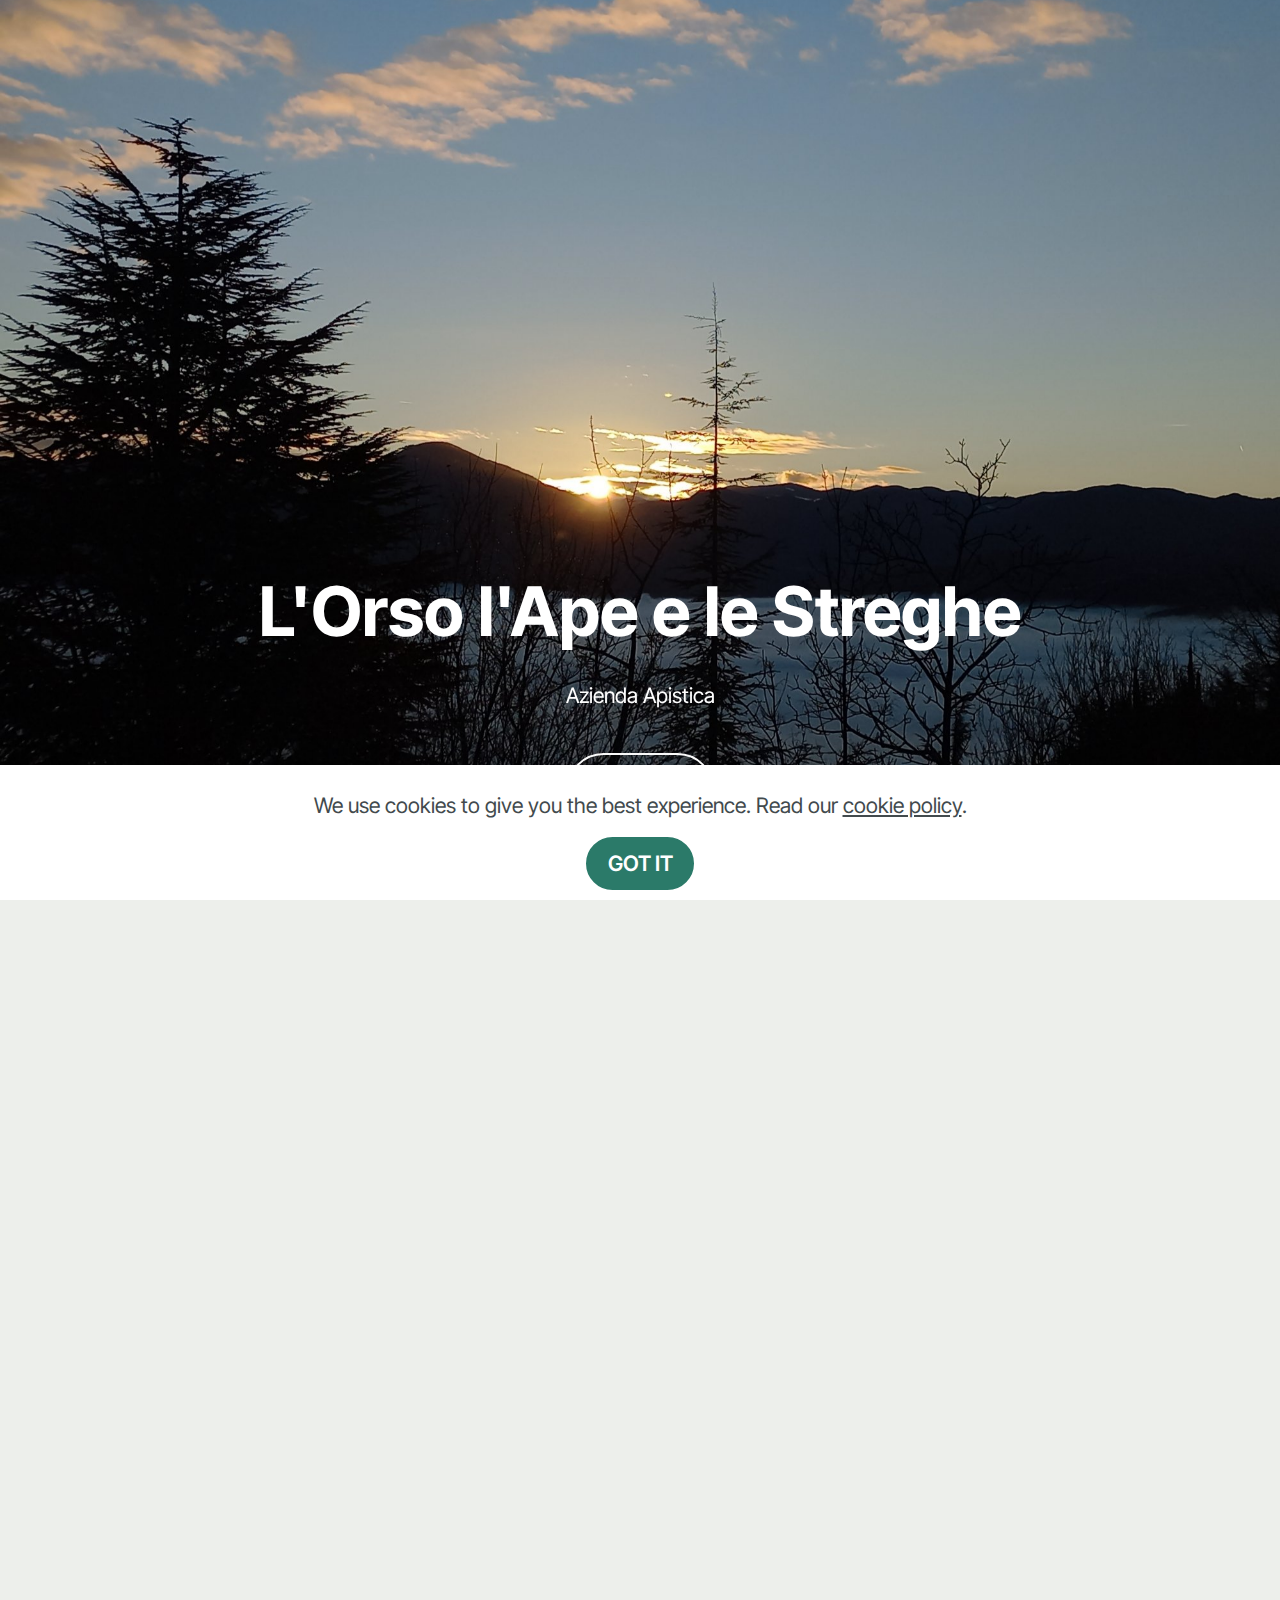
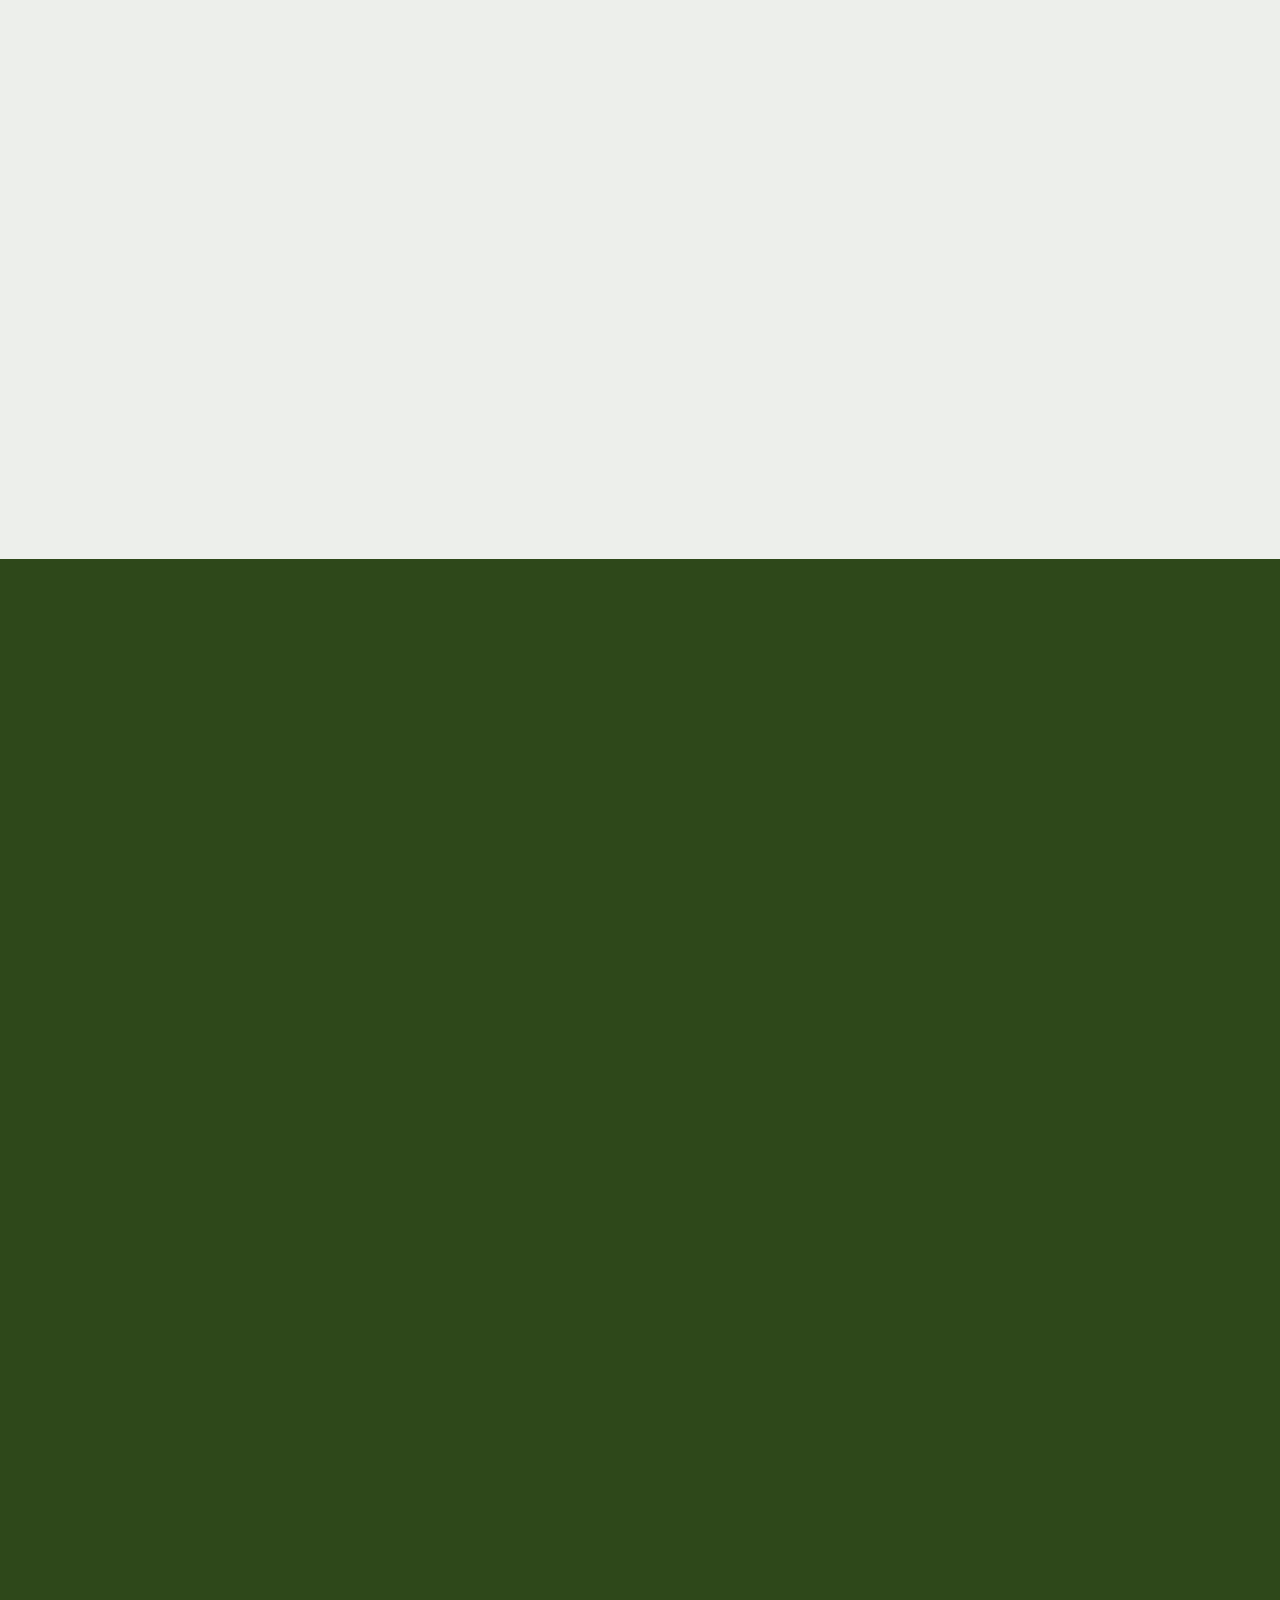
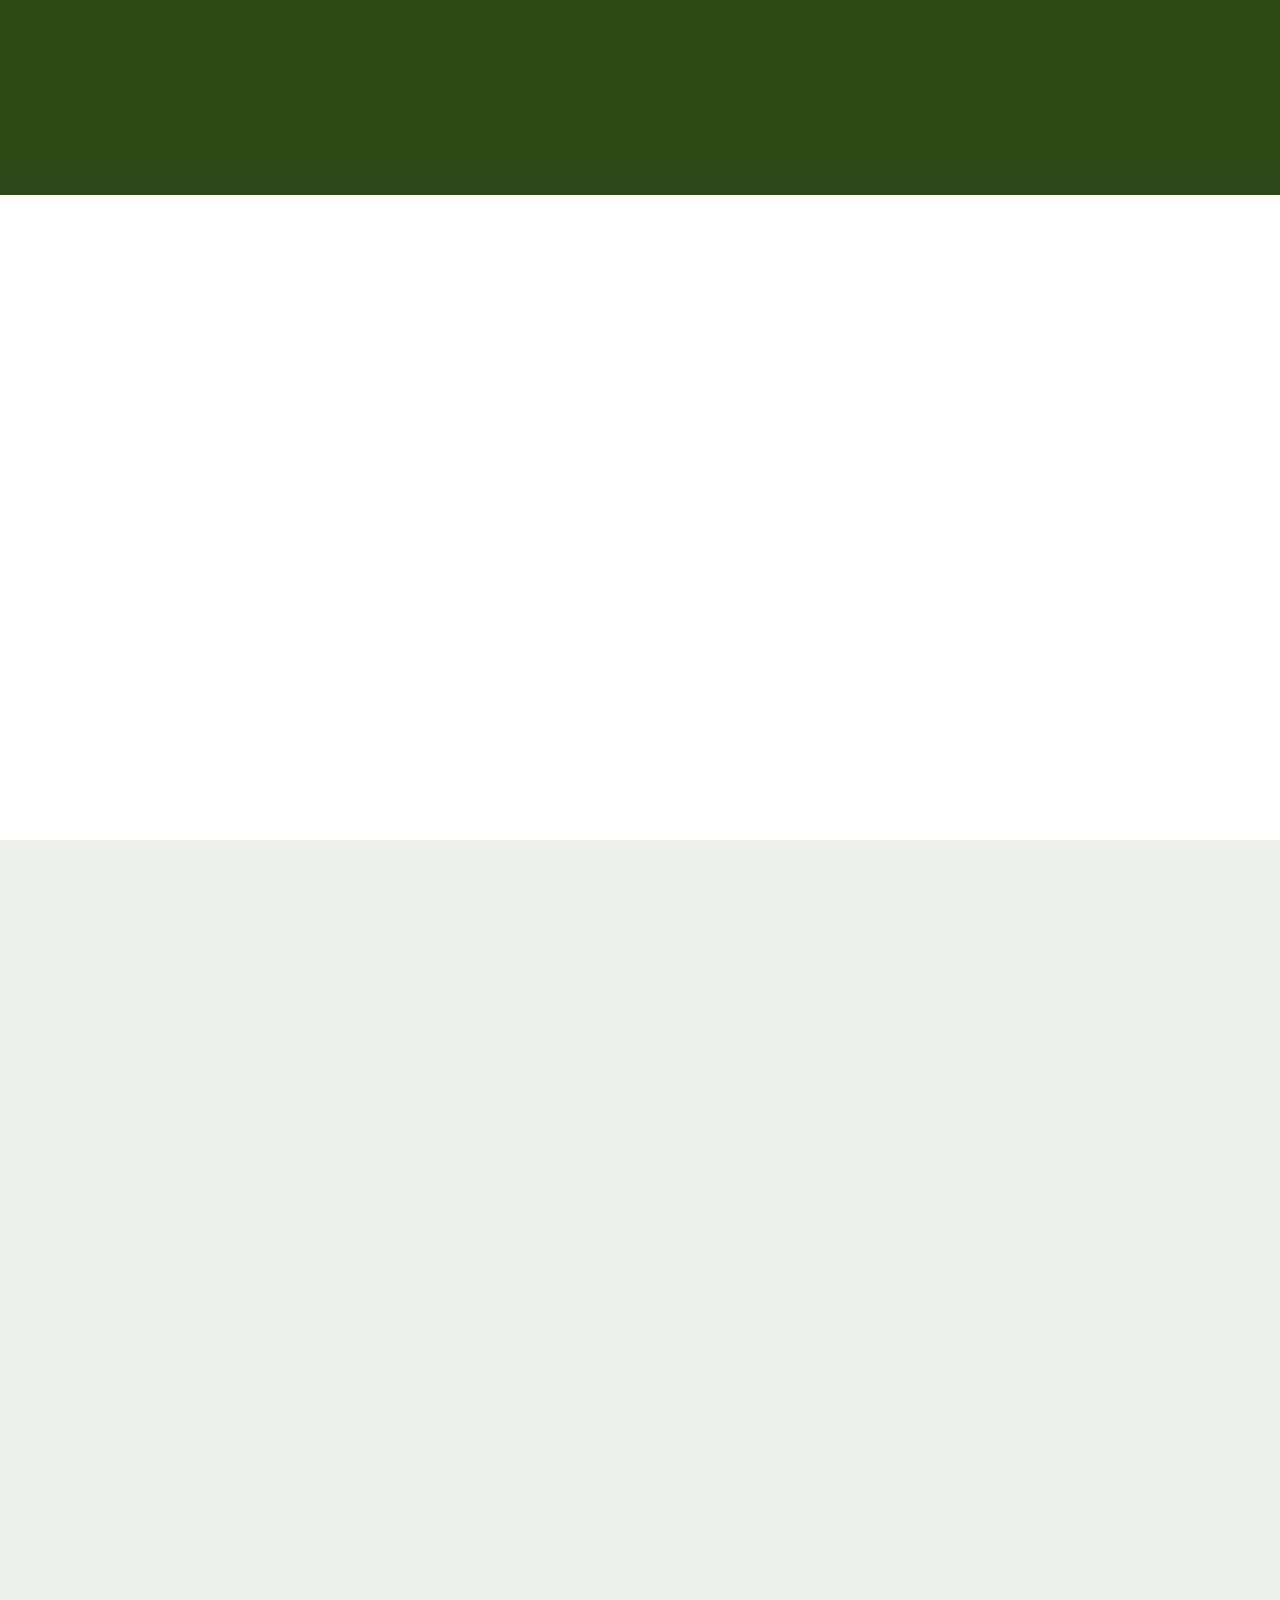
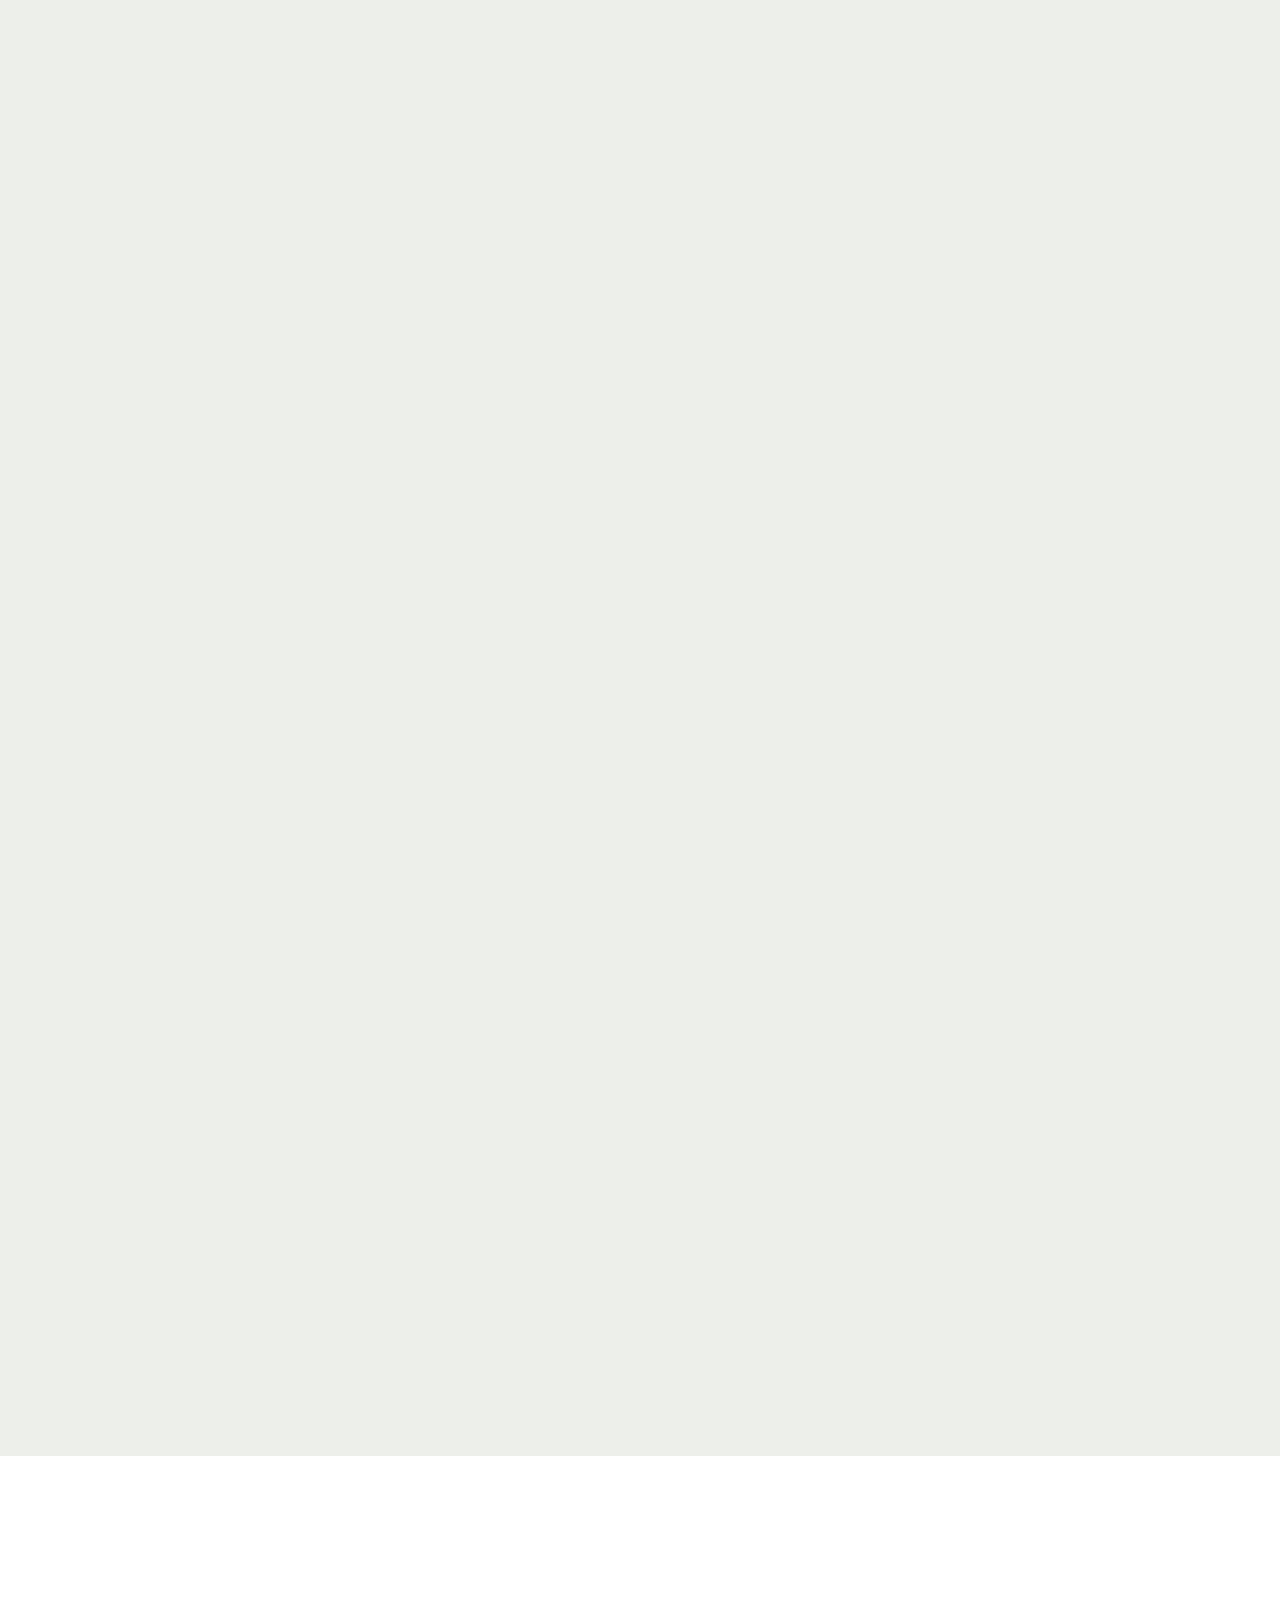
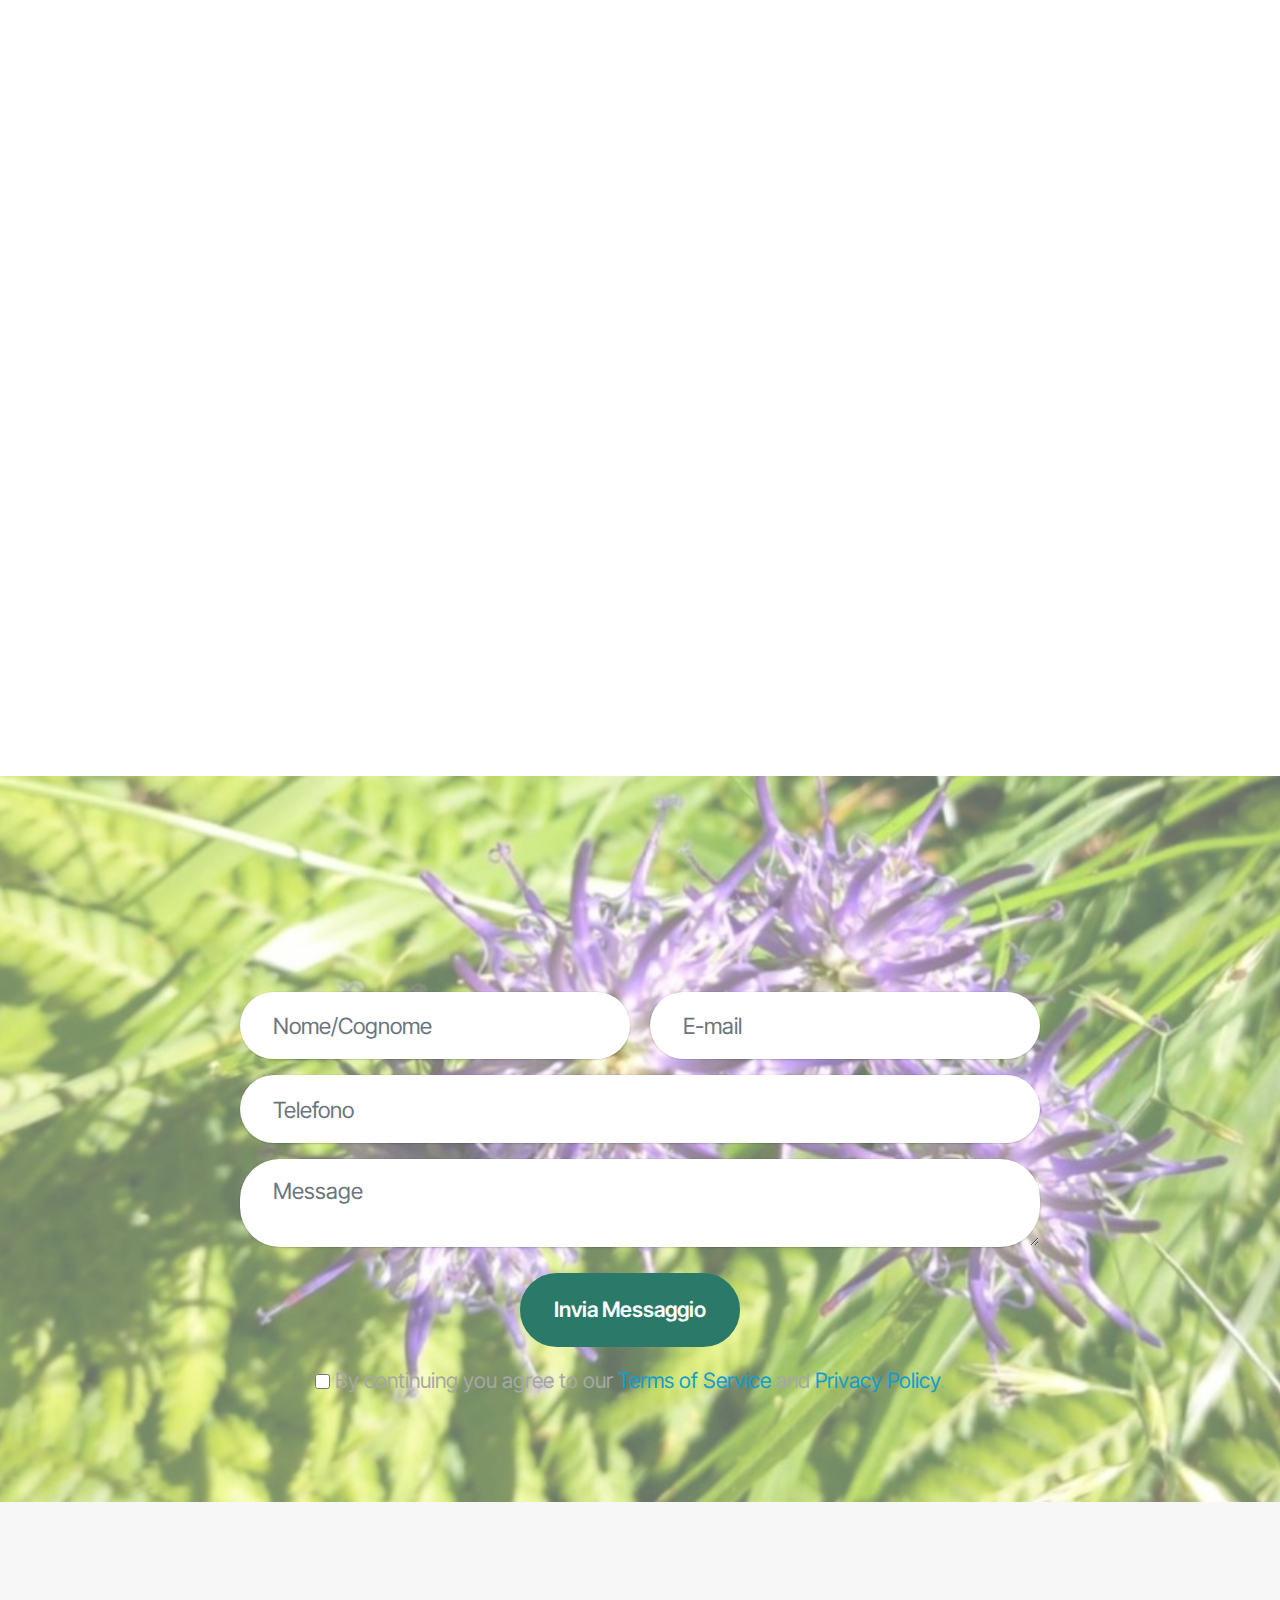
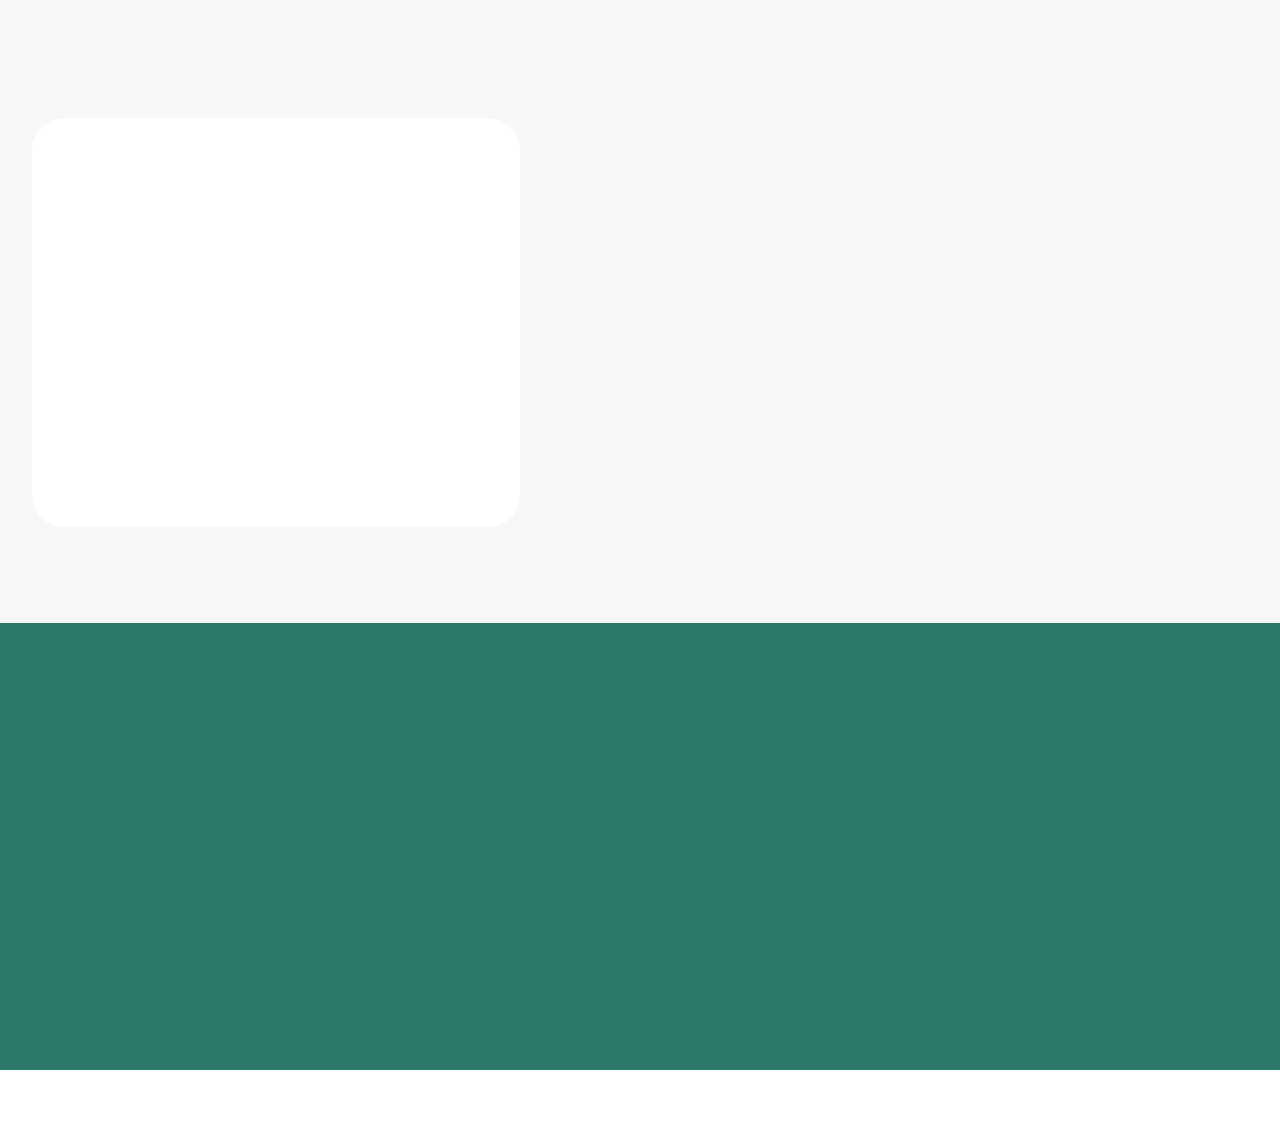
<file: index.html>
<!DOCTYPE html>
<html  >
<head>
  <!-- Site made with Mobirise Website Builder v5.9.15, https://mobirise.com -->
  <meta charset="UTF-8">
  <meta http-equiv="X-UA-Compatible" content="IE=edge">
  <meta name="generator" content="Mobirise v5.9.15, mobirise.com">
  <meta name="viewport" content="width=device-width, initial-scale=1, minimum-scale=1">
  <link rel="shortcut icon" href="assets/images/favicon-32x29.png" type="image/x-icon">
  <meta name="description" content="">
  
  
  <title>Home</title>
  <link rel="stylesheet" href="assets/web/assets/mobirise-icons2/mobirise2.css">
  <link rel="stylesheet" href="assets/bootstrap/css/bootstrap.min.css">
  <link rel="stylesheet" href="assets/bootstrap/css/bootstrap-grid.min.css">
  <link rel="stylesheet" href="assets/bootstrap/css/bootstrap-reboot.min.css">
  <link rel="stylesheet" href="assets/parallax/jarallax.css">
  <link rel="stylesheet" href="assets/web/assets/gdpr-plugin/gdpr-styles.css">
  <link rel="stylesheet" href="assets/animatecss/animate.css">
  <link rel="stylesheet" href="assets/socicon/css/styles.css">
  <link rel="stylesheet" href="assets/theme/css/style.css">
  <link rel="preload" href="https://fonts.googleapis.com/css?family=Inter+Tight:100,200,300,400,500,600,700,800,900,100i,200i,300i,400i,500i,600i,700i,800i,900i&display=swap" as="style" onload="this.onload=null;this.rel='stylesheet'">
  <noscript><link rel="stylesheet" href="https://fonts.googleapis.com/css?family=Inter+Tight:100,200,300,400,500,600,700,800,900,100i,200i,300i,400i,500i,600i,700i,800i,900i&display=swap"></noscript>
  <link rel="preload" as="style" href="assets/mobirise/css/mbr-additional.css?v=gCn55B"><link rel="stylesheet" href="assets/mobirise/css/mbr-additional.css?v=gCn55B" type="text/css">

  
  
  
</head>
<body>
  
  <section data-bs-version="5.1" class="header16 cid-u430TzyEPS mbr-fullscreen mbr-parallax-background" id="header17-1k">
  
  
  <div class="container-fluid">
    <div class="row">
      <div class="content-wrap col-12 col-md-12">
        <h1 class="mbr-section-title mbr-fonts-style mbr-white mb-4 display-1">
          <strong><br>L'Orso l'Ape e le Streghe</strong></h1>
        
        <p class="mbr-fonts-style mbr-text mbr-white mb-4 display-7">Azienda Apistica</p>
        <div class="mbr-section-btn"><a class="btn btn-white-outline display-7" href="index.html#header01-1l">Iniziamo</a></div>
      </div>
    </div>
  </div>
</section>

<section data-bs-version="5.1" class="header1 cid-u43b0Y1eXC" id="header01-1l">
	

	
	

	<div class="container-fluid">
		<div class="row justify-content-center">
			<div class="col-12 col-md-12 col-lg-8 image-wrapper">
				<img class="w-100" src="assets/images/20210403-150512-1536x2048.jpeg" alt="Siamo noi">
			</div>
			<div class="col-12 col-lg col-md-12">
				<div class="text-wrapper align-left">
					<h1 class="mbr-section-title mbr-fonts-style mb-4 display-2">
						<strong>Eccoci ....</strong></h1>
					<p class="mbr-text mbr-fonts-style mb-4 display-7">
						Siamo una piccola azienda a conduzione familiare con l'intenzione di salvaguardare l'ambiente e la biodiversità del territorio di Vallinfreda(RM). Sosteniamo le Api e gli altri piccoli abitanti del territorio.</p>
					<div class="mbr-section-btn mt-3"><a class="btn btn-danger display-7" href="index.html#features019-1m">Benvenuto</a></div>
				</div>
			</div>
		</div>
	</div>
</section>

<section data-bs-version="5.1" class="features19 cid-u43co18IS9" id="features019-1m">
	

	
	
	<div class="container">
		<div class="row justify-content-center">
			<div class="col-12 mb-5 content-head">
				<h3 class="mbr-section-title mbr-fonts-style align-center mb-0 display-2"><strong>La nostra Missione</strong></h3>
				<h5 class="mbr-section-subtitle mbr-fonts-style align-center mb-0 mt-4 display-7">Essere Apicultore è una responsabilità non è semplicemente una fonte di reddito. Osservare le api e sostenerle l'ambiente richiede ogni giorno sforzi notevoli. Il nostro clima sta cambiando e con esso anche la Natura che ci circonda.</h5>
			</div>
		</div>
		<div class="row">
			<div class="item features-without-image col-12 col-lg-4 item-mb active">
				<div class="item-wrapper">
					<div class="card-box align-left">
						<div class="img-wrapper mb-3">
							<img class="" src="assets/images/missione2-160x127.png" alt="" data-slide-to="0" data-bs-slide-to="0">
						</div>
						<h5 class="card-title mbr-fonts-style display-5"><strong>Salvaguardare le Api&nbsp;</strong></h5>
						<p class="card-text mbr-fonts-style display-7">La nostra piccola azienda lavora costantemente per garantire benessere a questi piccoli imenotteri. Il nostro impegno è lo studio e l'applicazione di nuove tecniche e&nbsp; tecnologie "Apecompatibili" che permettano di supportare e sostenere le colonie in tutta la fase del loro sviluppo.&nbsp;</p>
					</div>
				</div>
			</div><div class="item features-without-image col-12 col-lg-4 item-mb">
				<div class="item-wrapper">
					<div class="card-box align-left">
						<div class="img-wrapper mb-3">
							<img class="" src="assets/images/missione3-160x137.png" alt="" data-slide-to="1" data-bs-slide-to="1">
						</div>
						<h5 class="card-title mbr-fonts-style display-5"><strong>Garantire la Biodiversità&nbsp;</strong></h5>
						<p class="card-text mbr-fonts-style display-7">Il disegno e i colori del nostro territorio non sono solo frutto del lavoro instancabile delle Api, ci sono tanti altri piccoli e grandi attori che per noi è importante aiutare. Purtroppo il clima e l'impiego di sementi e piante per la produzione alimentare intensiva sta distruggendo la Biodiversità. Molti impollinatori specializzati per alcuni tipi di piante adesso non riescono più a sopravvivere. La nostra missione è reintrodurre sul territorio essenze dimenticate, come fiori e piante antichi, che possano sostenere l'ambiente montano.</p>
					</div>
				</div>
			</div><div class="item features-without-image col-12 col-lg-4 item-mb">
				<div class="item-wrapper">
					<div class="card-box align-left">
						<div class="img-wrapper mb-3">
							<img class="" src="assets/images/missione1-160x134.png" alt="" data-slide-to="2" data-bs-slide-to="2">
						</div>
						<h5 class="card-title mbr-fonts-style display-5"><strong>Sostenere il territorio</strong></h5>
						<p class="card-text mbr-fonts-style display-7">Il bellissimo territorio di Vallinfreda(RM) merita di essere sostenuto anche da Noi. Le montagne ed i prati unici nel loro genere meritano di essere curati e condivisi. Il nostro contributo è sia alla comunità, con Laboratori didattici per ragazzi,visite guidate ed impegno nelle attività del territorio, ma anche nell'ambiente sostenendo la Biodiversità di Vallinfreda.<br><br></p>
					</div>
				</div>
			</div>
			
			
		</div>
	</div>
</section>

<section data-bs-version="5.1" class="video05 cid-u49hOUDWGp" id="video05-1q">
    

    
    

    <div class="container">
        <div class="row justify-content-center">
            <div class="title-wrapper mb-5">
                <h4 class="mbr-section-maintitle mbr-fonts-style mb-0 display-2"><strong>Esperienza unica.....</strong></h4>
            </div>
            <div class="col-12 col-md">
                <div class="text-wrapper">
                    <h2 class="mb-4 mbr-fonts-style mbr-section-title display-5">
                    <strong>Sciamatura</strong></h2>
                    <p class="mbr-text mb-4 mbr-fonts-style display-7">
                        Ci sono momenti nella vita di un Apicultore che lasciano il segno, quelli che sambrano un frastuono, ma suonano come una canzone. (O.I.)&nbsp;</p>
                    
                </div>
            </div>
            <div class="col-12 col-md-6 video-block">
                <div class="mbr-figure"><iframe class="mbr-embedded-video" src="https://www.youtube.com/embed/cwAZD3d7bks?rel=0&amp;amp;mute=1&amp;showinfo=0&amp;autoplay=1&amp;loop=1&amp;playlist=cwAZD3d7bks" width="1280" height="720" frameborder="0" allowfullscreen></iframe></div>
                
            </div>
        </div>
    </div>
</section>

<section data-bs-version="5.1" class="features017 mbr-embla cid-u43cIUN9WQ" id="features017-1o">
	
	
	<div class="position-relative">
		<div class="container-fluid">
			<div class="row justify-content-center">
				<div class="col-12 content-head">
					<div class="mbr-section-head mb-5">
						<h4 class="mbr-section-title mbr-fonts-style align-center mb-0 display-2">
							<strong>I nostri servizi</strong></h4>
						<h5 class="mbr-section-subtitle mbr-fonts-style align-center mb-0 mt-4 display-7"></h5>
					</div>
				</div>
			</div>
		</div>

		<div class="embla" data-skip-snaps="true" data-align="center" data-contain-scroll="trimSnaps" data-auto-play-interval="5" data-draggable="true">
			<div class="embla__viewport container-fluid">
				<div class="embla__container">
					
					
					
					
					
					
					
					<div class="embla__slide slider-image item active" style="margin-left: 1rem; margin-right: 1rem;">
					<div class="slide-content">
						<div class="item-img">
							<div class="item-wrapper">
								<img src="assets/images/20220818-173031-600x270.jpg" alt="Mobirise Website Builder" title="" data-slide-to="0" data-bs-slide-to="0">
							</div>
						</div>
						<div class="item-content">
							<h5 class="item-title mbr-fonts-style display-5"><strong>Conosciamo le Api</strong></h5>
							
							<p class="mbr-text mbr-fonts-style mt-3 display-7">
								Organizziamo laboratori didattici per scuole e gruppi sia in azienda che a casa vostra</p>
						</div>
						<div class="mbr-section-btn item-footer mt-2"><a href="index.html#form02-1s" class="btn item-btn btn-primary display-7">Chiedi disponibiltà</a></div>
					</div>
					</div><div class="embla__slide slider-image item active" style="margin-left: 1rem; margin-right: 1rem;">
					<div class="slide-content">
						<div class="item-img">
							<div class="item-wrapper">
								<img src="assets/images/2021-08-07t14-42-1502-600x1235.jpg" alt="Mobirise Website Builder" title="" data-slide-to="1" data-bs-slide-to="1">
							</div>
						</div>
						<div class="item-content">
							<h5 class="item-title mbr-fonts-style display-5"><strong>Scopriamo la biodiversità</strong></h5>
							
							<p class="mbr-text mbr-fonts-style mt-3 display-7">
								Organizziamo percosi sul territorio alla scoperta dell'importanza della biodiversità in natura.</p>
						</div>
						<div class="mbr-section-btn item-footer mt-2"><a href="index.html#form02-1s" class="btn item-btn btn-primary display-7">Chiedi disponibiltà</a></div>
					</div>
					</div><div class="embla__slide slider-image item active" style="margin-left: 1rem; margin-right: 1rem;">
					<div class="slide-content">
						<div class="item-img">
							<div class="item-wrapper">
								<img src="assets/images/20210403-120842-600x1235.jpg" alt="Mobirise Website Builder" title="" data-slide-to="3" data-bs-slide-to="3">
							</div>
						</div>
						<div class="item-content">
							<h5 class="item-title mbr-fonts-style display-5"><strong>&nbsp;Sciami per impollinazione</strong></h5>
							
							<p class="mbr-text mbr-fonts-style mt-3 display-7">Forniamo sciami per impollinazione.</p>
						</div>
						<div class="mbr-section-btn item-footer mt-2"><a href="index.html#form02-1s" class="btn item-btn btn-primary display-7">Chiedi disponibiltà</a></div>
					</div>
					</div><div class="embla__slide slider-image item active" style="margin-left: 1rem; margin-right: 1rem;">
					<div class="slide-content">
						<div class="item-img">
							<div class="item-wrapper">
								<img src="assets/images/20190724-200030-600x337.jpg" alt="Mobirise Website Builder" title="" data-slide-to="4" data-bs-slide-to="4">
							</div>
						</div>
						<div class="item-content">
							<h5 class="item-title mbr-fonts-style display-5"><strong>Recupero sciami</strong></h5>
							
							<p class="mbr-text mbr-fonts-style mt-3 display-7">Non ti preoccupare ti aiutiamo noi, offriamo sul territorio supporto per il recupero degli sciami di api che cercano casa.</p>
						</div>
						<div class="mbr-section-btn item-footer mt-2"><a href="index.html#form02-1s" class="btn item-btn btn-primary display-7">Chiedi disponibiltà</a></div>
					</div>
					</div>
				</div>
			</div>
			<button class="embla__button embla__button--prev">
				<span class="mobi-mbri mobi-mbri-arrow-prev mbr-iconfont" aria-hidden="true"></span>
				<span class="sr-only visually-hidden visually-hidden visually-hidden">Previous</span>
			</button>
			<button class="embla__button embla__button--next">
				<span class="mobi-mbri mobi-mbri-arrow-next mbr-iconfont" aria-hidden="true"></span>
				<span class="sr-only visually-hidden visually-hidden visually-hidden">Next</span>
			</button>
		</div>
	</div>
</section>

<section data-bs-version="5.1" class="features4 start cid-u43cJzooug" id="features04-1p">
	
	
	<div class="container">
		<div class="row justify-content-center">
			<div class="col-12 content-head">
				<div class="mbr-section-head mb-5">
					<h4 class="mbr-section-title mbr-fonts-style align-center mb-0 display-2"><strong>I nostri prodotti</strong></h4>
					
					
				</div>
			</div>
		</div>
		<div class="row">
			<div class="item features-image col-12 col-md-6 col-lg-4">
				<div class="item-wrapper">
					<div class="item-img">
						<img src="assets/images/20210807-174016-816x1679.jpeg" alt="Mobirise Website Builder">
					</div>
					<div class="item-content">
						<h5 class="item-title mbr-fonts-style display-5"><strong>Prodotti delle Api</strong></h5>
						<p class="mbr-text mbr-fonts-style display-7">
							Il nostro <strong>miele</strong> e la nostra <strong>propoli</strong> sono prodotti disponibili in azienda e sul territorio di Vallinfreda(RM), ci teniamo ad offrire un prodotto di qualità, teniamo costantemente sotto controllo la nostra produzione attraverso l'<a href="https://www.informamiele.it/" class="text-primary" target="_blank">Osservatorio Nazionale Miele</a>.</p>
						<div class="mbr-section-btn item-footer"><a href="index.html#form02-1s" class="btn item-btn btn-primary display-7">Chiedi disponibilità</a></div>
					</div>

				</div>
			</div>
			
			
		</div>
	</div>
</section>

<section data-bs-version="5.1" class="gallery4 cid-u49hVI8klQ" id="gallery04-1r">
  
  
  <div class="container-fluid gallery-wrapper">
    <div class="row justify-content-center">
      <div class="col-12 content-head">
        <div class="mbr-section-head mb-5">
          <h4 class="mbr-section-title mbr-fonts-style align-center mb-0 display-2">
            <strong>Qualche nostra Foto ..</strong></h4>
          <h5 class="mbr-section-subtitle mbr-fonts-style align-center mb-0 mt-4 display-7"></h5>
        </div>
      </div>
    </div>
    <div class="grid-container">
      <div class="grid-container-1" style="transform: translate3d(-200px, 0px, 0px);">
        <div class="grid-item">
          <img src="assets/images/20220131-75756-1110x500.jpeg" alt="Mobirise Website Builder">
        </div>
        <div class="grid-item">
          <img src="assets/images/20210728-71417-1110x2285.jpeg" alt="Mobirise Website Builder">
        </div>
        <div class="grid-item">
          <img src="assets/images/20200428-7.150719058757508e23-1110x1480.jpeg" alt="Mobirise Website Builder">
        </div>
        <div class="grid-item">
          <img src="assets/images/20200819-223134-1110x2285.jpeg" alt="Mobirise Website Builder">
        </div>
      </div>
      <div class="grid-container-2" style="transform: translate3d(-70px, 0px, 0px);">
        <div class="grid-item">
          <img src="assets/images/20210228-92956-1110x2285.jpeg" alt="Mobirise Website Builder">
        </div>
        <div class="grid-item">
          <img src="assets/images/20230811-180504-1110x2468.jpeg" alt="Mobirise Website Builder">
        </div>
        <div class="grid-item">
          <img src="assets/images/20211230-75037-1110x833.jpeg" alt="Mobirise Website Builder">
        </div>
        <div class="grid-item">
          <img src="assets/images/20220102-161125-1110x500.jpeg" alt="Mobirise Website Builder">
        </div>
      </div>
    </div>
  </div>
</section>

<section data-bs-version="5.1" class="form5 cid-u4mm0euqHn" id="form02-1s">
    
    <div class="mbr-overlay"></div>
    <div class="container">
        <div class="row justify-content-center">
            <div class="col-12 content-head">
                <div class="mbr-section-head mb-5">
                    <h3 class="mbr-section-title mbr-fonts-style align-center mb-0 display-2"><strong>Invia una richiesta</strong></h3>
                    
                </div>
            </div>
        </div>
        <div class="row justify-content-center">
            <div class="col-lg-8 mx-auto mbr-form" data-form-type="formoid">
                <form action="https://mobirise.eu/" method="POST" class="mbr-form form-with-styler" data-form-title="Form Name"><input type="hidden" name="email" data-form-email="true" value="PfdYrebdol1rPWM4LDYx33xFswge9Y7XBr3uXVRMwu29sRGZzaXlB9S7htMsTQjyYH+ucCqESgQ9PKxsbZxy/llPpgogteoCIfwOEqX4IpL2b414zC2G3NoCNiQGEqxQ">
                    <div class="row">
                        <div hidden="hidden" data-form-alert="" class="alert alert-success col-12">Graie per averci contattato!</div>
                        <div hidden="hidden" data-form-alert-danger="" class="alert alert-danger col-12">
                            Oops...! some problem!
                        </div>
                    </div>
                    <div class="dragArea row">
                        <div class="col-md col-sm-12 form-group mb-3" data-for="name">
                            <input type="text" name="name" placeholder="Nome/Cognome" data-form-field="name" class="form-control" value="" id="name-form02-1s">
                        </div>
                        <div class="col-md col-sm-12 form-group mb-3" data-for="email">
                            <input type="email" name="email" placeholder="E-mail" data-form-field="email" class="form-control" value="" id="email-form02-1s">
                        </div>
                        <div class="col-12 form-group mb-3" data-for="phone">
                            <input type="tel" name="phone" placeholder="Telefono" data-form-field="phone" class="form-control" value="" id="phone-form02-1s">
                        </div>
                        <div class="col-12 form-group mb-3" data-for="textarea">
                            <textarea name="textarea" placeholder="Message" data-form-field="textarea" class="form-control" id="textarea-form02-1s"></textarea>
                        </div>
                        <div class="col-lg-12 col-md-12 col-sm-12 align-center mbr-section-btn"><button type="submit" class="btn btn-primary display-7">Invia Messaggio</button></div>
                    </div>
                <span class="gdpr-block">
<label>
<span class="textGDPR display-7" style="color: #a7a7a7"><input type="checkbox" name="gdpr" id="gdpr-form02-1s" required="">By continuing you agree to our <a style="color: #149dcc; text-decoration: none;" href="terms.html">Terms of Service</a> and <a style="color: #149dcc; text-decoration: none;" href="policy.html">Privacy Policy</a>.</span>
</label>
</span></form>
            </div>
        </div>
    </div>
</section>

<section data-bs-version="5.1" class="contacts2 map1 cid-tLdYHD757A" id="contacts02-9">

    

    
    <div class="container">
        <div class="mbr-section-head mb-5">
            <h3 class="mbr-section-title mbr-fonts-style align-center mb-0 display-2">
                <strong>Contatti</strong></h3>
            
        </div>
        <div class="row justify-content-center mt-4">
            <div class="card col-12 col-md-5">
                <div class="card-wrapper">
                    <div class="text-wrapper">
                        <h5 class="cardTitle mbr-fonts-style mb-2 display-5"><strong>Teniamoci in contatto</strong></h5>
                    <ul class="list mbr-fonts-style display-7">
                        <li class="mbr-text item-wrap"><span style="font-size: 1.4rem;">Phone: <a href="tel:+39-347-7898426" class="text-primary">+39</a></span><a href="tel:+39-347-7898426" class="text-primary" style="font-size: 1.4rem;">3477898426</a><br></li>
                        <li class="mbr-text item-wrap">WhatsApp: <a href="https://wa.me/393477898426" class="text-primary">+393477898426</a></li>
                        <li class="mbr-text item-wrap">Email: <a href="mailto:info@mielediorso.it" class="text-primary">info@mielediorso.it</a></li><li class="mbr-text item-wrap"><br></li>
                        <li class="mbr-text item-wrap">Indirizzo: </li><li class="mbr-text item-wrap">Via dei Villini, 26 - 00020 Vallinfreda (RM)</li><li class="mbr-text item-wrap"><span style="font-size: 1.4rem;">Orario lavoratvo:</span><br></li><li class="mbr-text item-wrap">17:00AM - 20:00PM</li>
                    </ul>
                    </div>
                </div>
            </div>
            <div class="map-wrapper col-12 col-md-7">
                <div class="google-map"><iframe frameborder="0" style="border:0" src="https://www.google.com/maps/embed?pb=!1m18!1m12!1m3!1d2960.866296178725!2d12.993789976911113!3d42.08891415218749!2m3!1f0!2f0!3f0!3m2!1i1024!2i768!4f13.1!3m3!1m2!1s0x132f97003f4f8629%3A0x981d362d748343f9!2sAz.%20Apistica%20L'Orso%20l'ape%20e%20le%20Streghe!5e0!3m2!1sit!2sit!4v1707819512017!5m2!1sit!2sit" allowfullscreen=""></iframe></div>
            </div>
        </div>
    </div>
</section>

<section data-bs-version="5.1" class="footer1 programm5 cid-tJS9NNcTLZ" once="footers" id="footer03-8">

        

    

    <div class="container">
        <div class="row">

            <div class="row-links mb-4">
                <ul class="header-menu">
                  
                  
                  
                  
                <li class="header-menu-item mbr-fonts-style display-5"><a href="index.html#header01-1l" class="text-danger">Chi Siamo</a></li><li class="header-menu-item mbr-fonts-style display-5"><a href="index.html#features019-1m" class="text-danger">Missione</a></li><li class="header-menu-item mbr-fonts-style display-5"><a href="index.html#features017-1o" class="text-danger">Servizi</a>&nbsp; &nbsp; &nbsp;<a href="index.html#features04-1p" class="text-danger">Prodotti</a>&nbsp; &nbsp;&nbsp;<a href="index.html#contacts02-9" class="text-danger text-primary">Contatti</a></li><li class="header-menu-item mbr-fonts-style display-5"></li></ul>
              </div>

            <div class="col-12">
                <div class="social-row">
                    <div class="soc-item">
                        <a href="https://mobiri.se/" target="_blank">
                            <span class="mbr-iconfont socicon socicon-facebook display-7"></span>
                        </a>
                    </div>
                    <div class="soc-item">
                        <a href="https://mobiri.se/" target="_blank">
                            <span class="mbr-iconfont socicon-twitter socicon"></span>
                        </a>
                    </div>
                    <div class="soc-item">
                        <a href="https://mobiri.se/" target="_blank">
                            <span class="mbr-iconfont socicon-instagram socicon"></span>
                        </a>
                    </div>
                    <div class="soc-item">
                        <a href="https://mobiri.se/" target="_blank">
                            <span class="mbr-iconfont socicon-tiktok socicon"></span>
                        </a>
                    </div>
                    <div class="soc-item">
                        <a href="https://mobiri.se/" target="_blank">
                            <span class="mbr-iconfont socicon-youtube socicon"></span>
                        </a>
                    </div>
                </div>
            </div>
            <div class="col-12 mt-5">
                <p class="mbr-fonts-style copyright display-7">
                    © Copyright 2030 Mobirise - All Rights Reserved
                </p>
            </div>
        </div>
    </div>
</section><section class="display-7" style="padding: 0;align-items: center;justify-content: center;flex-wrap: wrap;    align-content: center;display: flex;position: relative;height: 4rem;"><a href="https://mobiri.se/264811" style="flex: 1 1;height: 4rem;position: absolute;width: 100%;z-index: 1;"><img alt="" style="height: 4rem;" src="[data-uri]"></a><p style="margin: 0;text-align: center;" class="display-7">&#8204;</p><a style="z-index:1" href="https://mobirise.com/builder/ai-website-builder.html">Free AI Website Software</a></section><script src="assets/bootstrap/js/bootstrap.bundle.min.js"></script>  <script src="assets/parallax/jarallax.js"></script>  <script src="assets/web/assets/cookies-alert-plugin/cookies-alert-core.js"></script>  <script src="assets/web/assets/cookies-alert-plugin/cookies-alert-script.js"></script>  <script src="assets/smoothscroll/smooth-scroll.js"></script>  <script src="assets/ytplayer/index.js"></script>  <script src="assets/embla/embla.min.js"></script>  <script src="assets/embla/script.js"></script>  <script src="assets/scrollgallery/scroll-gallery.js"></script>  <script src="assets/theme/js/script.js"></script>  <script src="assets/formoid/formoid.min.js"></script>  
  
  
<input name="cookieData" type="hidden" data-cookie-cookiesAlertType='false' data-cookie-customDialogSelector='null' data-cookie-colorText='#424a4d' data-cookie-colorBg='rgb(255, 255, 255)' data-cookie-opacityOverlay='0' data-cookie-bgOpacity='100' data-cookie-textButton='GOT IT' data-cookie-rejectText='REJECT' data-cookie-colorButton='#2b7a69' data-cookie-rejectColor='#ffffff' data-cookie-colorLink='#424a4d' data-cookie-underlineLink='true' data-cookie-text="We use cookies to give you the best experience. Read our <a href='privacy.html'>cookie policy</a>.">
    <input name="animation" type="hidden">
  </body>
</html>
</file>
<file: assets/web/assets/mobirise-icons2/mobirise2.css>
@font-face {
  font-family: 'Moririse2';
  font-display: swap;
  src:  url('mobirise2.eot?f2bix4');
  src:  url('mobirise2.eot?f2bix4#iefix') format('embedded-opentype'),
    url('mobirise2.ttf?f2bix4') format('truetype'),
    url('mobirise2.woff?f2bix4') format('woff'),
    url('mobirise2.svg?f2bix4#mobirise2') format('svg');
  font-weight: normal;
  font-style: normal;
}

[class^="mobi-"], [class*=" mobi-"] {
  /* use !important to prevent issues with browser extensions that change fonts */
  font-family: 'Moririse2' !important;
  speak: none;
  font-style: normal;
  font-weight: normal;
  font-variant: normal;
  text-transform: none;
  line-height: 1;

  /* Better Font Rendering =========== */
  -webkit-font-smoothing: antialiased;
  -moz-osx-font-smoothing: grayscale;
}

.mobi-mbri-add-submenu:before {
  content: "\e900";
}
.mobi-mbri-alert:before {
  content: "\e901";
}
.mobi-mbri-align-center:before {
  content: "\e902";
}
.mobi-mbri-align-justify:before {
  content: "\e903";
}
.mobi-mbri-align-left:before {
  content: "\e904";
}
.mobi-mbri-align-right:before {
  content: "\e905";
}
.mobi-mbri-android:before {
  content: "\e906";
}
.mobi-mbri-apple:before {
  content: "\e907";
}
.mobi-mbri-arrow-down:before {
  content: "\e908";
}
.mobi-mbri-arrow-next:before {
  content: "\e909";
}
.mobi-mbri-arrow-prev:before {
  content: "\e90a";
}
.mobi-mbri-arrow-up:before {
  content: "\e90b";
}
.mobi-mbri-bold:before {
  content: "\e90c";
}
.mobi-mbri-bookmark:before {
  content: "\e90d";
}
.mobi-mbri-bootstrap:before {
  content: "\e90e";
}
.mobi-mbri-briefcase:before {
  content: "\e90f";
}
.mobi-mbri-browse:before {
  content: "\e910";
}
.mobi-mbri-bulleted-list:before {
  content: "\e911";
}
.mobi-mbri-calendar:before {
  content: "\e912";
}
.mobi-mbri-camera:before {
  content: "\e913";
}
.mobi-mbri-cart-add:before {
  content: "\e914";
}
.mobi-mbri-cart-full:before {
  content: "\e915";
}
.mobi-mbri-cash:before {
  content: "\e916";
}
.mobi-mbri-change-style:before {
  content: "\e917";
}
.mobi-mbri-chat:before {
  content: "\e918";
}
.mobi-mbri-clock:before {
  content: "\e919";
}
.mobi-mbri-close:before {
  content: "\e91a";
}
.mobi-mbri-cloud:before {
  content: "\e91b";
}
.mobi-mbri-code:before {
  content: "\e91c";
}
.mobi-mbri-contact-form:before {
  content: "\e91d";
}
.mobi-mbri-credit-card:before {
  content: "\e91e";
}
.mobi-mbri-cursor-click:before {
  content: "\e91f";
}
.mobi-mbri-cust-feedback:before {
  content: "\e920";
}
.mobi-mbri-database:before {
  content: "\e921";
}
.mobi-mbri-delivery:before {
  content: "\e922";
}
.mobi-mbri-desktop:before {
  content: "\e923";
}
.mobi-mbri-devices:before {
  content: "\e924";
}
.mobi-mbri-down:before {
  content: "\e925";
}
.mobi-mbri-download-2:before {
  content: "\e926";
}
.mobi-mbri-download:before {
  content: "\e927";
}
.mobi-mbri-drag-n-drop-2:before {
  content: "\e928";
}
.mobi-mbri-drag-n-drop:before {
  content: "\e929";
}
.mobi-mbri-edit-2:before {
  content: "\e92a";
}
.mobi-mbri-edit:before {
  content: "\e92b";
}
.mobi-mbri-error:before {
  content: "\e92c";
}
.mobi-mbri-extension:before {
  content: "\e92d";
}
.mobi-mbri-features:before {
  content: "\e92e";
}
.mobi-mbri-file:before {
  content: "\e92f";
}
.mobi-mbri-flag:before {
  content: "\e930";
}
.mobi-mbri-folder:before {
  content: "\e931";
}
.mobi-mbri-gift:before {
  content: "\e932";
}
.mobi-mbri-github:before {
  content: "\e933";
}
.mobi-mbri-globe-2:before {
  content: "\e934";
}
.mobi-mbri-globe:before {
  content: "\e935";
}
.mobi-mbri-growing-chart:before {
  content: "\e936";
}
.mobi-mbri-hearth:before {
  content: "\e937";
}
.mobi-mbri-help:before {
  content: "\e938";
}
.mobi-mbri-home:before {
  content: "\e939";
}
.mobi-mbri-hot-cup:before {
  content: "\e93a";
}
.mobi-mbri-idea:before {
  content: "\e93b";
}
.mobi-mbri-image-gallery:before {
  content: "\e93c";
}
.mobi-mbri-image-slider:before {
  content: "\e93d";
}
.mobi-mbri-info:before {
  content: "\e93e";
}
.mobi-mbri-italic:before {
  content: "\e93f";
}
.mobi-mbri-key:before {
  content: "\e940";
}
.mobi-mbri-laptop:before {
  content: "\e941";
}
.mobi-mbri-layers:before {
  content: "\e942";
}
.mobi-mbri-left-right:before {
  content: "\e943";
}
.mobi-mbri-left:before {
  content: "\e944";
}
.mobi-mbri-letter:before {
  content: "\e945";
}
.mobi-mbri-like:before {
  content: "\e946";
}
.mobi-mbri-link:before {
  content: "\e947";
}
.mobi-mbri-lock:before {
  content: "\e948";
}
.mobi-mbri-login:before {
  content: "\e949";
}
.mobi-mbri-logout:before {
  content: "\e94a";
}
.mobi-mbri-magic-stick:before {
  content: "\e94b";
}
.mobi-mbri-map-pin:before {
  content: "\e94c";
}
.mobi-mbri-menu:before {
  content: "\e94d";
}
.mobi-mbri-mobile-2:before {
  content: "\e94e";
}
.mobi-mbri-mobile-horizontal:before {
  content: "\e94f";
}
.mobi-mbri-mobile:before {
  content: "\e950";
}
.mobi-mbri-mobirise:before {
  content: "\e951";
}
.mobi-mbri-more-horizontal:before {
  content: "\e952";
}
.mobi-mbri-more-vertical:before {
  content: "\e953";
}
.mobi-mbri-music:before {
  content: "\e954";
}
.mobi-mbri-new-file:before {
  content: "\e955";
}
.mobi-mbri-numbered-list:before {
  content: "\e956";
}
.mobi-mbri-opened-folder:before {
  content: "\e957";
}
.mobi-mbri-pages:before {
  content: "\e958";
}
.mobi-mbri-paper-plane:before {
  content: "\e959";
}
.mobi-mbri-paperclip:before {
  content: "\e95a";
}
.mobi-mbri-phone:before {
  content: "\e95b";
}
.mobi-mbri-photo:before {
  content: "\e95c";
}
.mobi-mbri-photos:before {
  content: "\e95d";
}
.mobi-mbri-pin:before {
  content: "\e95e";
}
.mobi-mbri-play:before {
  content: "\e95f";
}
.mobi-mbri-plus:before {
  content: "\e960";
}
.mobi-mbri-preview:before {
  content: "\e961";
}
.mobi-mbri-print:before {
  content: "\e962";
}
.mobi-mbri-protect:before {
  content: "\e963";
}
.mobi-mbri-question:before {
  content: "\e964";
}
.mobi-mbri-quote-left:before {
  content: "\e965";
}
.mobi-mbri-quote-right:before {
  content: "\e966";
}
.mobi-mbri-redo:before {
  content: "\e967";
}
.mobi-mbri-refresh:before {
  content: "\e968";
}
.mobi-mbri-responsive-2:before {
  content: "\e969";
}
.mobi-mbri-responsive:before {
  content: "\e96a";
}
.mobi-mbri-right:before {
  content: "\e96b";
}
.mobi-mbri-rocket:before {
  content: "\e96c";
}
.mobi-mbri-sad-face:before {
  content: "\e96d";
}
.mobi-mbri-sale:before {
  content: "\e96e";
}
.mobi-mbri-save:before {
  content: "\e96f";
}
.mobi-mbri-search:before {
  content: "\e970";
}
.mobi-mbri-setting-2:before {
  content: "\e971";
}
.mobi-mbri-setting-3:before {
  content: "\e972";
}
.mobi-mbri-setting:before {
  content: "\e973";
}
.mobi-mbri-share:before {
  content: "\e974";
}
.mobi-mbri-shopping-bag:before {
  content: "\e975";
}
.mobi-mbri-shopping-basket:before {
  content: "\e976";
}
.mobi-mbri-shopping-cart:before {
  content: "\e977";
}
.mobi-mbri-sites:before {
  content: "\e978";
}
.mobi-mbri-smile-face:before {
  content: "\e979";
}
.mobi-mbri-speed:before {
  content: "\e97a";
}
.mobi-mbri-star:before {
  content: "\e97b";
}
.mobi-mbri-success:before {
  content: "\e97c";
}
.mobi-mbri-sun:before {
  content: "\e97d";
}
.mobi-mbri-sun2:before {
  content: "\e97e";
}
.mobi-mbri-tablet-vertical:before {
  content: "\e97f";
}
.mobi-mbri-tablet:before {
  content: "\e980";
}
.mobi-mbri-target:before {
  content: "\e981";
}
.mobi-mbri-timer:before {
  content: "\e982";
}
.mobi-mbri-to-ftp:before {
  content: "\e983";
}
.mobi-mbri-to-local-drive:before {
  content: "\e984";
}
.mobi-mbri-touch-swipe:before {
  content: "\e985";
}
.mobi-mbri-touch:before {
  content: "\e986";
}
.mobi-mbri-trash:before {
  content: "\e987";
}
.mobi-mbri-underline:before {
  content: "\e988";
}
.mobi-mbri-undo:before {
  content: "\e989";
}
.mobi-mbri-unlink:before {
  content: "\e98a";
}
.mobi-mbri-unlock:before {
  content: "\e98b";
}
.mobi-mbri-up-down:before {
  content: "\e98c";
}
.mobi-mbri-up:before {
  content: "\e98d";
}
.mobi-mbri-update:before {
  content: "\e98e";
}
.mobi-mbri-upload-2:before {
  content: "\e98f";
}
.mobi-mbri-upload:before {
  content: "\e990";
}
.mobi-mbri-user-2:before {
  content: "\e991";
}
.mobi-mbri-user:before {
  content: "\e992";
}
.mobi-mbri-users:before {
  content: "\e993";
}
.mobi-mbri-video-play:before {
  content: "\e994";
}
.mobi-mbri-video:before {
  content: "\e995";
}
.mobi-mbri-watch:before {
  content: "\e996";
}
.mobi-mbri-website-theme-2:before {
  content: "\e997";
}
.mobi-mbri-website-theme:before {
  content: "\e998";
}
.mobi-mbri-wifi:before {
  content: "\e999";
}
.mobi-mbri-windows:before {
  content: "\e99a";
}
.mobi-mbri-zoom-in:before {
  content: "\e99b";
}
.mobi-mbri-zoom-out:before {
  content: "\e99c";
}
</file>
<file: assets/parallax/jarallax.css>
.jarallax {
    position: relative;
    z-index: 0;
}
.jarallax > .jarallax-img {
    position: absolute;
    object-fit: cover;
    /* support for plugin https://github.com/bfred-it/object-fit-images */
    font-family: 'object-fit: cover;';
    top: 0;
    left: 0;
    width: 100%;
    height: 100%;
    z-index: -1;
}
</file>
<file: assets/web/assets/gdpr-plugin/gdpr-styles.css>
.gdpr-block {
    padding: 10px;
    font-size: 14px;
    display: block;
    width: 100%;
    text-align: center;
}
.gdpr-block.covert {
	display: none;
}
.textGDPR {
    position: relative;
}
.gdpr-block label span.textGDPR input[name='gdpr']{
    width: 15px;
    height: 15px;
    margin: 0;
    position: absolute;
    top: 3px;
    left: -20px;
}
.gdpr-block label {
    color: #a7a7a7;
    vertical-align: middle;
    user-select: none;
    margin-bottom: 0;
}
</file>
<file: assets/socicon/css/styles.css>
@charset "UTF-8";

@font-face {
  font-family: 'Socicon';
  src:  url('../fonts/socicon.eot');
  src:  url('../fonts/socicon.eot?#iefix') format('embedded-opentype'),
    url('../fonts/socicon.woff2') format('woff2'),
    url('../fonts/socicon.ttf') format('truetype'),
    url('../fonts/socicon.woff') format('woff'),
    url('../fonts/socicon.svg#socicon') format('svg');
  font-weight: normal;
  font-style: normal;
  font-display: swap;
}

[data-icon]:before {
  font-family: "socicon" !important;
  content: attr(data-icon);
  font-style: normal !important;
  font-weight: normal !important;
  font-variant: normal !important;
  text-transform: none !important;
  speak: none;
  line-height: 1;
  -webkit-font-smoothing: antialiased;
  -moz-osx-font-smoothing: grayscale;
}

[class^="socicon-"], [class*=" socicon-"] {
  /* use !important to prevent issues with browser extensions that change fonts */
  font-family: 'Socicon' !important;
  speak: none;
  font-style: normal;
  font-weight: normal;
  font-variant: normal;
  text-transform: none;
  line-height: 1;

  /* Better Font Rendering =========== */
  -webkit-font-smoothing: antialiased;
  -moz-osx-font-smoothing: grayscale;
}

.socicon-eitaa:before {
  content: "\e97c";
}
.socicon-soroush:before {
  content: "\e97d";
}
.socicon-bale:before {
  content: "\e97e";
}
.socicon-zazzle:before {
  content: "\e97b";
}
.socicon-society6:before {
  content: "\e97a";
}
.socicon-redbubble:before {
  content: "\e979";
}
.socicon-avvo:before {
  content: "\e978";
}
.socicon-stitcher:before {
  content: "\e977";
}
.socicon-googlehangouts:before {
  content: "\e974";
}
.socicon-dlive:before {
  content: "\e975";
}
.socicon-vsco:before {
  content: "\e976";
}
.socicon-flipboard:before {
  content: "\e973";
}
.socicon-ubuntu:before {
  content: "\e958";
}
.socicon-artstation:before {
  content: "\e959";
}
.socicon-invision:before {
  content: "\e95a";
}
.socicon-torial:before {
  content: "\e95b";
}
.socicon-collectorz:before {
  content: "\e95c";
}
.socicon-seenthis:before {
  content: "\e95d";
}
.socicon-googleplaymusic:before {
  content: "\e95e";
}
.socicon-debian:before {
  content: "\e95f";
}
.socicon-filmfreeway:before {
  content: "\e960";
}
.socicon-gnome:before {
  content: "\e961";
}
.socicon-itchio:before {
  content: "\e962";
}
.socicon-jamendo:before {
  content: "\e963";
}
.socicon-mix:before {
  content: "\e964";
}
.socicon-sharepoint:before {
  content: "\e965";
}
.socicon-tinder:before {
  content: "\e966";
}
.socicon-windguru:before {
  content: "\e967";
}
.socicon-cdbaby:before {
  content: "\e968";
}
.socicon-elementaryos:before {
  content: "\e969";
}
.socicon-stage32:before {
  content: "\e96a";
}
.socicon-tiktok:before {
  content: "\e96b";
}
.socicon-gitter:before {
  content: "\e96c";
}
.socicon-letterboxd:before {
  content: "\e96d";
}
.socicon-threema:before {
  content: "\e96e";
}
.socicon-splice:before {
  content: "\e96f";
}
.socicon-metapop:before {
  content: "\e970";
}
.socicon-naver:before {
  content: "\e971";
}
.socicon-remote:before {
  content: "\e972";
}
.socicon-internet:before {
  content: "\e957";
}
.socicon-moddb:before {
  content: "\e94b";
}
.socicon-indiedb:before {
  content: "\e94c";
}
.socicon-traxsource:before {
  content: "\e94d";
}
.socicon-gamefor:before {
  content: "\e94e";
}
.socicon-pixiv:before {
  content: "\e94f";
}
.socicon-myanimelist:before {
  content: "\e950";
}
.socicon-blackberry:before {
  content: "\e951";
}
.socicon-wickr:before {
  content: "\e952";
}
.socicon-spip:before {
  content: "\e953";
}
.socicon-napster:before {
  content: "\e954";
}
.socicon-beatport:before {
  content: "\e955";
}
.socicon-hackerone:before {
  content: "\e956";
}
.socicon-hackernews:before {
  content: "\e946";
}
.socicon-smashwords:before {
  content: "\e947";
}
.socicon-kobo:before {
  content: "\e948";
}
.socicon-bookbub:before {
  content: "\e949";
}
.socicon-mailru:before {
  content: "\e94a";
}
.socicon-gitlab:before {
  content: "\e945";
}
.socicon-instructables:before {
  content: "\e944";
}
.socicon-portfolio:before {
  content: "\e943";
}
.socicon-codered:before {
  content: "\e940";
}
.socicon-origin:before {
  content: "\e941";
}
.socicon-nextdoor:before {
  content: "\e942";
}
.socicon-udemy:before {
  content: "\e93f";
}
.socicon-livemaster:before {
  content: "\e93e";
}
.socicon-crunchbase:before {
  content: "\e93b";
}
.socicon-homefy:before {
  content: "\e93c";
}
.socicon-calendly:before {
  content: "\e93d";
}
.socicon-realtor:before {
  content: "\e90f";
}
.socicon-tidal:before {
  content: "\e910";
}
.socicon-qobuz:before {
  content: "\e911";
}
.socicon-natgeo:before {
  content: "\e912";
}
.socicon-mastodon:before {
  content: "\e913";
}
.socicon-unsplash:before {
  content: "\e914";
}
.socicon-homeadvisor:before {
  content: "\e915";
}
.socicon-angieslist:before {
  content: "\e916";
}
.socicon-codepen:before {
  content: "\e917";
}
.socicon-slack:before {
  content: "\e918";
}
.socicon-openaigym:before {
  content: "\e919";
}
.socicon-logmein:before {
  content: "\e91a";
}
.socicon-fiverr:before {
  content: "\e91b";
}
.socicon-gotomeeting:before {
  content: "\e91c";
}
.socicon-aliexpress:before {
  content: "\e91d";
}
.socicon-guru:before {
  content: "\e91e";
}
.socicon-appstore:before {
  content: "\e91f";
}
.socicon-homes:before {
  content: "\e920";
}
.socicon-zoom:before {
  content: "\e921";
}
.socicon-alibaba:before {
  content: "\e922";
}
.socicon-craigslist:before {
  content: "\e923";
}
.socicon-wix:before {
  content: "\e924";
}
.socicon-redfin:before {
  content: "\e925";
}
.socicon-googlecalendar:before {
  content: "\e926";
}
.socicon-shopify:before {
  content: "\e927";
}
.socicon-freelancer:before {
  content: "\e928";
}
.socicon-seedrs:before {
  content: "\e929";
}
.socicon-bing:before {
  content: "\e92a";
}
.socicon-doodle:before {
  content: "\e92b";
}
.socicon-bonanza:before {
  content: "\e92c";
}
.socicon-squarespace:before {
  content: "\e92d";
}
.socicon-toptal:before {
  content: "\e92e";
}
.socicon-gust:before {
  content: "\e92f";
}
.socicon-ask:before {
  content: "\e930";
}
.socicon-trulia:before {
  content: "\e931";
}
.socicon-loomly:before {
  content: "\e932";
}
.socicon-ghost:before {
  content: "\e933";
}
.socicon-upwork:before {
  content: "\e934";
}
.socicon-fundable:before {
  content: "\e935";
}
.socicon-booking:before {
  content: "\e936";
}
.socicon-googlemaps:before {
  content: "\e937";
}
.socicon-zillow:before {
  content: "\e938";
}
.socicon-niconico:before {
  content: "\e939";
}
.socicon-toneden:before {
  content: "\e93a";
}
.socicon-augment:before {
  content: "\e908";
}
.socicon-bitbucket:before {
  content: "\e909";
}
.socicon-fyuse:before {
  content: "\e90a";
}
.socicon-yt-gaming:before {
  content: "\e90b";
}
.socicon-sketchfab:before {
  content: "\e90c";
}
.socicon-mobcrush:before {
  content: "\e90d";
}
.socicon-microsoft:before {
  content: "\e90e";
}
.socicon-pandora:before {
  content: "\e907";
}
.socicon-messenger:before {
  content: "\e906";
}
.socicon-gamewisp:before {
  content: "\e905";
}
.socicon-bloglovin:before {
  content: "\e904";
}
.socicon-tunein:before {
  content: "\e903";
}
.socicon-gamejolt:before {
  content: "\e901";
}
.socicon-trello:before {
  content: "\e902";
}
.socicon-spreadshirt:before {
  content: "\e900";
}
.socicon-500px:before {
  content: "\e000";
}
.socicon-8tracks:before {
  content: "\e001";
}
.socicon-airbnb:before {
  content: "\e002";
}
.socicon-alliance:before {
  content: "\e003";
}
.socicon-amazon:before {
  content: "\e004";
}
.socicon-amplement:before {
  content: "\e005";
}
.socicon-android:before {
  content: "\e006";
}
.socicon-angellist:before {
  content: "\e007";
}
.socicon-apple:before {
  content: "\e008";
}
.socicon-appnet:before {
  content: "\e009";
}
.socicon-baidu:before {
  content: "\e00a";
}
.socicon-bandcamp:before {
  content: "\e00b";
}
.socicon-battlenet:before {
  content: "\e00c";
}
.socicon-mixer:before {
  content: "\e00d";
}
.socicon-bebee:before {
  content: "\e00e";
}
.socicon-bebo:before {
  content: "\e00f";
}
.socicon-behance:before {
  content: "\e010";
}
.socicon-blizzard:before {
  content: "\e011";
}
.socicon-blogger:before {
  content: "\e012";
}
.socicon-buffer:before {
  content: "\e013";
}
.socicon-chrome:before {
  content: "\e014";
}
.socicon-coderwall:before {
  content: "\e015";
}
.socicon-curse:before {
  content: "\e016";
}
.socicon-dailymotion:before {
  content: "\e017";
}
.socicon-deezer:before {
  content: "\e018";
}
.socicon-delicious:before {
  content: "\e019";
}
.socicon-deviantart:before {
  content: "\e01a";
}
.socicon-diablo:before {
  content: "\e01b";
}
.socicon-digg:before {
  content: "\e01c";
}
.socicon-discord:before {
  content: "\e01d";
}
.socicon-disqus:before {
  content: "\e01e";
}
.socicon-douban:before {
  content: "\e01f";
}
.socicon-draugiem:before {
  content: "\e020";
}
.socicon-dribbble:before {
  content: "\e021";
}
.socicon-drupal:before {
  content: "\e022";
}
.socicon-ebay:before {
  content: "\e023";
}
.socicon-ello:before {
  content: "\e024";
}
.socicon-endomodo:before {
  content: "\e025";
}
.socicon-envato:before {
  content: "\e026";
}
.socicon-etsy:before {
  content: "\e027";
}
.socicon-facebook:before {
  content: "\e028";
}
.socicon-feedburner:before {
  content: "\e029";
}
.socicon-filmweb:before {
  content: "\e02a";
}
.socicon-firefox:before {
  content: "\e02b";
}
.socicon-flattr:before {
  content: "\e02c";
}
.socicon-flickr:before {
  content: "\e02d";
}
.socicon-formulr:before {
  content: "\e02e";
}
.socicon-forrst:before {
  content: "\e02f";
}
.socicon-foursquare:before {
  content: "\e030";
}
.socicon-friendfeed:before {
  content: "\e031";
}
.socicon-github:before {
  content: "\e032";
}
.socicon-goodreads:before {
  content: "\e033";
}
.socicon-google:before {
  content: "\e034";
}
.socicon-googlescholar:before {
  content: "\e035";
}
.socicon-googlegroups:before {
  content: "\e036";
}
.socicon-googlephotos:before {
  content: "\e037";
}
.socicon-googleplus:before {
  content: "\e038";
}
.socicon-grooveshark:before {
  content: "\e039";
}
.socicon-hackerrank:before {
  content: "\e03a";
}
.socicon-hearthstone:before {
  content: "\e03b";
}
.socicon-hellocoton:before {
  content: "\e03c";
}
.socicon-heroes:before {
  content: "\e03d";
}
.socicon-smashcast:before {
  content: "\e03e";
}
.socicon-horde:before {
  content: "\e03f";
}
.socicon-houzz:before {
  content: "\e040";
}
.socicon-icq:before {
  content: "\e041";
}
.socicon-identica:before {
  content: "\e042";
}
.socicon-imdb:before {
  content: "\e043";
}
.socicon-instagram:before {
  content: "\e044";
}
.socicon-issuu:before {
  content: "\e045";
}
.socicon-istock:before {
  content: "\e046";
}
.socicon-itunes:before {
  content: "\e047";
}
.socicon-keybase:before {
  content: "\e048";
}
.socicon-lanyrd:before {
  content: "\e049";
}
.socicon-lastfm:before {
  content: "\e04a";
}
.socicon-line:before {
  content: "\e04b";
}
.socicon-linkedin:before {
  content: "\e04c";
}
.socicon-livejournal:before {
  content: "\e04d";
}
.socicon-lyft:before {
  content: "\e04e";
}
.socicon-macos:before {
  content: "\e04f";
}
.socicon-mail:before {
  content: "\e050";
}
.socicon-medium:before {
  content: "\e051";
}
.socicon-meetup:before {
  content: "\e052";
}
.socicon-mixcloud:before {
  content: "\e053";
}
.socicon-modelmayhem:before {
  content: "\e054";
}
.socicon-mumble:before {
  content: "\e055";
}
.socicon-myspace:before {
  content: "\e056";
}
.socicon-newsvine:before {
  content: "\e057";
}
.socicon-nintendo:before {
  content: "\e058";
}
.socicon-npm:before {
  content: "\e059";
}
.socicon-odnoklassniki:before {
  content: "\e05a";
}
.socicon-openid:before {
  content: "\e05b";
}
.socicon-opera:before {
  content: "\e05c";
}
.socicon-outlook:before {
  content: "\e05d";
}
.socicon-overwatch:before {
  content: "\e05e";
}
.socicon-patreon:before {
  content: "\e05f";
}
.socicon-paypal:before {
  content: "\e060";
}
.socicon-periscope:before {
  content: "\e061";
}
.socicon-persona:before {
  content: "\e062";
}
.socicon-pinterest:before {
  content: "\e063";
}
.socicon-play:before {
  content: "\e064";
}
.socicon-player:before {
  content: "\e065";
}
.socicon-playstation:before {
  content: "\e066";
}
.socicon-pocket:before {
  content: "\e067";
}
.socicon-qq:before {
  content: "\e068";
}
.socicon-quora:before {
  content: "\e069";
}
.socicon-raidcall:before {
  content: "\e06a";
}
.socicon-ravelry:before {
  content: "\e06b";
}
.socicon-reddit:before {
  content: "\e06c";
}
.socicon-renren:before {
  content: "\e06d";
}
.socicon-researchgate:before {
  content: "\e06e";
}
.socicon-residentadvisor:before {
  content: "\e06f";
}
.socicon-reverbnation:before {
  content: "\e070";
}
.socicon-rss:before {
  content: "\e071";
}
.socicon-sharethis:before {
  content: "\e072";
}
.socicon-skype:before {
  content: "\e073";
}
.socicon-slideshare:before {
  content: "\e074";
}
.socicon-smugmug:before {
  content: "\e075";
}
.socicon-snapchat:before {
  content: "\e076";
}
.socicon-songkick:before {
  content: "\e077";
}
.socicon-soundcloud:before {
  content: "\e078";
}
.socicon-spotify:before {
  content: "\e079";
}
.socicon-stackexchange:before {
  content: "\e07a";
}
.socicon-stackoverflow:before {
  content: "\e07b";
}
.socicon-starcraft:before {
  content: "\e07c";
}
.socicon-stayfriends:before {
  content: "\e07d";
}
.socicon-steam:before {
  content: "\e07e";
}
.socicon-storehouse:before {
  content: "\e07f";
}
.socicon-strava:before {
  content: "\e080";
}
.socicon-streamjar:before {
  content: "\e081";
}
.socicon-stumbleupon:before {
  content: "\e082";
}
.socicon-swarm:before {
  content: "\e083";
}
.socicon-teamspeak:before {
  content: "\e084";
}
.socicon-teamviewer:before {
  content: "\e085";
}
.socicon-technorati:before {
  content: "\e086";
}
.socicon-telegram:before {
  content: "\e087";
}
.socicon-tripadvisor:before {
  content: "\e088";
}
.socicon-tripit:before {
  content: "\e089";
}
.socicon-triplej:before {
  content: "\e08a";
}
.socicon-tumblr:before {
  content: "\e08b";
}
.socicon-twitch:before {
  content: "\e08c";
}
.socicon-twitter:before {
  content: "\e08d";
}
.socicon-uber:before {
  content: "\e08e";
}
.socicon-ventrilo:before {
  content: "\e08f";
}
.socicon-viadeo:before {
  content: "\e090";
}
.socicon-viber:before {
  content: "\e091";
}
.socicon-viewbug:before {
  content: "\e092";
}
.socicon-vimeo:before {
  content: "\e093";
}
.socicon-vine:before {
  content: "\e094";
}
.socicon-vkontakte:before {
  content: "\e095";
}
.socicon-warcraft:before {
  content: "\e096";
}
.socicon-wechat:before {
  content: "\e097";
}
.socicon-weibo:before {
  content: "\e098";
}
.socicon-whatsapp:before {
  content: "\e099";
}
.socicon-wikipedia:before {
  content: "\e09a";
}
.socicon-windows:before {
  content: "\e09b";
}
.socicon-wordpress:before {
  content: "\e09c";
}
.socicon-wykop:before {
  content: "\e09d";
}
.socicon-xbox:before {
  content: "\e09e";
}
.socicon-xing:before {
  content: "\e09f";
}
.socicon-yahoo:before {
  content: "\e0a0";
}
.socicon-yammer:before {
  content: "\e0a1";
}
.socicon-yandex:before {
  content: "\e0a2";
}
.socicon-yelp:before {
  content: "\e0a3";
}
.socicon-younow:before {
  content: "\e0a4";
}
.socicon-youtube:before {
  content: "\e0a5";
}
.socicon-zapier:before {
  content: "\e0a6";
}
.socicon-zerply:before {
  content: "\e0a7";
}
.socicon-zomato:before {
  content: "\e0a8";
}
.socicon-zynga:before {
  content: "\e0a9";
}
</file>
<file: assets/theme/css/style.css>
@charset "UTF-8";
section {
  background-color: #ffffff;
}

body {
  font-style: normal;
  line-height: 1.5;
  font-weight: 400;
  color: #232323;
  position: relative;
}

button {
  background-color: transparent;
  border-color: transparent;
}

.embla__button,
.carousel-control {
  background-color: #edefea !important;
  opacity: 0.8 !important;
  color: #464845 !important;
  border-color: #edefea !important;
}

.carousel .close,
.modalWindow .close {
  background-color: #edefea !important;
  color: #464845 !important;
  border-color: #edefea !important;
  opacity: 0.8 !important;
}

.carousel .close:hover,
.modalWindow .close:hover {
  opacity: 1 !important;
}

.carousel-indicators li {
  background-color: #edefea !important;
  border: 2px solid #464845 !important;
}

.carousel-indicators li:hover,
.carousel-indicators li:active {
  opacity: 0.8 !important;
}

.embla__button:hover,
.carousel-control:hover {
  background-color: #edefea !important;
  opacity: 1 !important;
}

.modalWindow-video-container {
  height: 80%;
}

section,
.container,
.container-fluid {
  position: relative;
  word-wrap: break-word;
}

a.mbr-iconfont:hover {
  text-decoration: none;
}

.article .lead p,
.article .lead ul,
.article .lead ol,
.article .lead pre,
.article .lead blockquote {
  margin-bottom: 0;
}

a {
  font-style: normal;
  font-weight: 400;
  cursor: pointer;
}
a, a:hover {
  text-decoration: none;
}

.mbr-section-title {
  font-style: normal;
  line-height: 1.3;
}

.mbr-section-subtitle {
  line-height: 1.3;
}

.mbr-text {
  font-style: normal;
  line-height: 1.7;
}

h1,
h2,
h3,
h4,
h5,
h6,
.display-1,
.display-2,
.display-4,
.display-5,
.display-7,
span,
p,
a {
  line-height: 1;
  word-break: break-word;
  word-wrap: break-word;
  font-weight: 400;
}

b,
strong {
  font-weight: bold;
}

input:-webkit-autofill, input:-webkit-autofill:hover, input:-webkit-autofill:focus, input:-webkit-autofill:active {
  transition-delay: 9999s;
  -webkit-transition-property: background-color, color;
  transition-property: background-color, color;
}

textarea[type=hidden] {
  display: none;
}

section {
  background-position: 50% 50%;
  background-repeat: no-repeat;
  background-size: cover;
}
section .mbr-background-video,
section .mbr-background-video-preview {
  position: absolute;
  bottom: 0;
  left: 0;
  right: 0;
  top: 0;
}

.hidden {
  visibility: hidden;
}

.mbr-z-index20 {
  z-index: 20;
}

/*! Base colors */
.mbr-white {
  color: #ffffff;
}

.mbr-black {
  color: #111111;
}

.mbr-bg-white {
  background-color: #ffffff;
}

.mbr-bg-black {
  background-color: #000000;
}

/*! Text-aligns */
.align-left {
  text-align: left;
}

.align-center {
  text-align: center;
}

.align-right {
  text-align: right;
}

/*! Font-weight  */
.mbr-light {
  font-weight: 300;
}

.mbr-regular {
  font-weight: 400;
}

.mbr-semibold {
  font-weight: 500;
}

.mbr-bold {
  font-weight: 700;
}

/*! Media  */
.media-content {
  flex-basis: 100%;
}

.media-container-row {
  display: flex;
  flex-direction: row;
  flex-wrap: wrap;
  justify-content: center;
  align-content: center;
  align-items: start;
}
.media-container-row .media-size-item {
  width: 400px;
}

.media-container-column {
  display: flex;
  flex-direction: column;
  flex-wrap: wrap;
  justify-content: center;
  align-content: center;
  align-items: stretch;
}
.media-container-column > * {
  width: 100%;
}

@media (min-width: 992px) {
  .media-container-row {
    flex-wrap: nowrap;
  }
}
figure {
  margin-bottom: 0;
  overflow: hidden;
}

figure[mbr-media-size] {
  transition: width 0.1s;
}

img,
iframe {
  display: block;
  width: 100%;
}

.card {
  background-color: transparent;
  border: none;
}

.card-box {
  width: 100%;
}

.card-img {
  text-align: center;
  flex-shrink: 0;
  -webkit-flex-shrink: 0;
}

.media {
  max-width: 100%;
  margin: 0 auto;
}

.mbr-figure {
  align-self: center;
}

.media-container > div {
  max-width: 100%;
}

.mbr-figure img,
.card-img img {
  width: 100%;
}

@media (max-width: 991px) {
  .media-size-item {
    width: auto !important;
  }
  .media {
    width: auto;
  }
  .mbr-figure {
    width: 100% !important;
  }
}
/*! Buttons */
.mbr-section-btn {
  margin-left: -0.6rem;
  margin-right: -0.6rem;
  font-size: 0;
}

.btn {
  font-weight: 600;
  border-width: 1px;
  font-style: normal;
  margin: 0.6rem 0.6rem;
  white-space: normal;
  transition: all 0.2s ease-in-out;
  display: inline-flex;
  align-items: center;
  justify-content: center;
  word-break: break-word;
}

.btn-sm {
  font-weight: 600;
  letter-spacing: 0px;
  transition: all 0.3s ease-in-out;
}

.btn-md {
  font-weight: 600;
  letter-spacing: 0px;
  transition: all 0.3s ease-in-out;
}

.btn-lg {
  font-weight: 600;
  letter-spacing: 0px;
  transition: all 0.3s ease-in-out;
}

.btn-form {
  margin: 0;
}
.btn-form:hover {
  cursor: pointer;
}

nav .mbr-section-btn {
  margin-left: 0rem;
  margin-right: 0rem;
}

/*! Btn icon margin */
.btn .mbr-iconfont,
.btn.btn-sm .mbr-iconfont {
  order: 1;
  cursor: pointer;
  margin-left: 0.5rem;
  vertical-align: sub;
}

.btn.btn-md .mbr-iconfont,
.btn.btn-md .mbr-iconfont {
  margin-left: 0.8rem;
}

.mbr-regular {
  font-weight: 400;
}

.mbr-semibold {
  font-weight: 500;
}

.mbr-bold {
  font-weight: 700;
}

[type=submit] {
  -webkit-appearance: none;
}

/*! Full-screen */
.mbr-fullscreen .mbr-overlay {
  min-height: 100vh;
}

.mbr-fullscreen {
  display: flex;
  display: -moz-flex;
  display: -ms-flex;
  display: -o-flex;
  align-items: center;
  min-height: 100vh;
  padding-top: 3rem;
  padding-bottom: 3rem;
}

/*! Map */
.map {
  height: 25rem;
  position: relative;
}
.map iframe {
  width: 100%;
  height: 100%;
}

/*! Scroll to top arrow */
.mbr-arrow-up {
  bottom: 25px;
  right: 90px;
  position: fixed;
  text-align: right;
  z-index: 5000;
  color: #ffffff;
  font-size: 22px;
}

.mbr-arrow-up a {
  background: rgba(0, 0, 0, 0.2);
  border-radius: 50%;
  color: #fff;
  display: inline-block;
  height: 60px;
  width: 60px;
  border: 2px solid #fff;
  outline-style: none !important;
  position: relative;
  text-decoration: none;
  transition: all 0.3s ease-in-out;
  cursor: pointer;
  text-align: center;
}
.mbr-arrow-up a:hover {
  background-color: rgba(0, 0, 0, 0.4);
}
.mbr-arrow-up a i {
  line-height: 60px;
}

.mbr-arrow-up-icon {
  display: block;
  color: #fff;
}

.mbr-arrow-up-icon::before {
  content: "›";
  display: inline-block;
  font-family: serif;
  font-size: 22px;
  line-height: 1;
  font-style: normal;
  position: relative;
  top: 6px;
  left: -4px;
  transform: rotate(-90deg);
}

/*! Arrow Down */
.mbr-arrow {
  position: absolute;
  bottom: 45px;
  left: 50%;
  width: 60px;
  height: 60px;
  cursor: pointer;
  background-color: rgba(80, 80, 80, 0.5);
  border-radius: 50%;
  transform: translateX(-50%);
}
@media (max-width: 767px) {
  .mbr-arrow {
    display: none;
  }
}
.mbr-arrow > a {
  display: inline-block;
  text-decoration: none;
  outline-style: none;
  animation: arrowdown 1.7s ease-in-out infinite;
  color: #ffffff;
}
.mbr-arrow > a > i {
  position: absolute;
  top: -2px;
  left: 15px;
  font-size: 2rem;
}

#scrollToTop a i::before {
  content: "";
  position: absolute;
  display: block;
  border-bottom: 2.5px solid #fff;
  border-left: 2.5px solid #fff;
  width: 27.8%;
  height: 27.8%;
  left: 50%;
  top: 51%;
  transform: translateY(-30%) translateX(-50%) rotate(135deg);
}

@keyframes arrowdown {
  0% {
    transform: translateY(0px);
  }
  50% {
    transform: translateY(-5px);
  }
  100% {
    transform: translateY(0px);
  }
}
@media (max-width: 500px) {
  .mbr-arrow-up {
    left: 0;
    right: 0;
    text-align: center;
  }
}
/*Gradients animation*/
@keyframes gradient-animation {
  from {
    background-position: 0% 100%;
    animation-timing-function: ease-in-out;
  }
  to {
    background-position: 100% 0%;
    animation-timing-function: ease-in-out;
  }
}
.bg-gradient {
  background-size: 200% 200%;
  animation: gradient-animation 5s infinite alternate;
  -webkit-animation: gradient-animation 5s infinite alternate;
}

.menu .navbar-brand {
  display: -webkit-flex;
}
.menu .navbar-brand span {
  display: flex;
  display: -webkit-flex;
}
.menu .navbar-brand .navbar-caption-wrap {
  display: -webkit-flex;
}
.menu .navbar-brand .navbar-logo img {
  display: -webkit-flex;
  width: auto;
}
@media (min-width: 768px) and (max-width: 991px) {
  .menu .navbar-toggleable-sm .navbar-nav {
    display: -ms-flexbox;
  }
}
@media (max-width: 991px) {
  .menu .navbar-collapse {
    max-height: 93.5vh;
  }
  .menu .navbar-collapse.show {
    overflow: auto;
  }
}
@media (min-width: 992px) {
  .menu .navbar-nav.nav-dropdown {
    display: -webkit-flex;
  }
  .menu .navbar-toggleable-sm .navbar-collapse {
    display: -webkit-flex !important;
  }
  .menu .collapsed .navbar-collapse {
    max-height: 93.5vh;
  }
  .menu .collapsed .navbar-collapse.show {
    overflow: auto;
  }
}
@media (max-width: 767px) {
  .menu .navbar-collapse {
    max-height: 80vh;
  }
}

.nav-link .mbr-iconfont {
  margin-right: 0.5rem;
}

.navbar {
  display: -webkit-flex;
  -webkit-flex-wrap: wrap;
  -webkit-align-items: center;
  -webkit-justify-content: space-between;
}

.navbar-collapse {
  -webkit-flex-basis: 100%;
  -webkit-flex-grow: 1;
  -webkit-align-items: center;
}

.nav-dropdown .link {
  padding: 0.667em 1.667em !important;
  margin: 0 !important;
}

.nav {
  display: -webkit-flex;
  -webkit-flex-wrap: wrap;
}

.row {
  display: -webkit-flex;
  -webkit-flex-wrap: wrap;
}

.justify-content-center {
  -webkit-justify-content: center;
}

.form-inline {
  display: -webkit-flex;
}

.card-wrapper {
  -webkit-flex: 1;
}

.carousel-control {
  z-index: 10;
  display: -webkit-flex;
}

.carousel-controls {
  display: -webkit-flex;
}

.media {
  display: -webkit-flex;
}

.form-group:focus {
  outline: none;
}

.jq-selectbox__select {
  padding: 7px 0;
  position: relative;
}

.jq-selectbox__dropdown {
  overflow: hidden;
  border-radius: 10px;
  position: absolute;
  top: 100%;
  left: 0 !important;
  width: 100% !important;
}

.jq-selectbox__trigger-arrow {
  right: 0;
  transform: translateY(-50%);
}

.jq-selectbox li {
  padding: 1.07em 0.5em;
}

input[type=range] {
  padding-left: 0 !important;
  padding-right: 0 !important;
}

.modal-dialog,
.modal-content {
  height: 100%;
}

.modal-dialog .carousel-inner {
  height: calc(100vh - 1.75rem);
}
@media (max-width: 575px) {
  .modal-dialog .carousel-inner {
    height: calc(100vh - 1rem);
  }
}

.carousel-item {
  text-align: center;
}

.carousel-item img {
  margin: auto;
}

.navbar-toggler {
  align-self: flex-start;
  padding: 0.25rem 0.75rem;
  font-size: 1.25rem;
  line-height: 1;
  background: transparent;
  border: 1px solid transparent;
  border-radius: 0.25rem;
}

.navbar-toggler:focus,
.navbar-toggler:hover {
  text-decoration: none;
  box-shadow: none;
}

.navbar-toggler-icon {
  display: inline-block;
  width: 1.5em;
  height: 1.5em;
  vertical-align: middle;
  content: "";
  background: no-repeat center center;
  background-size: 100% 100%;
}

.navbar-toggler-left {
  position: absolute;
  left: 1rem;
}

.navbar-toggler-right {
  position: absolute;
  right: 1rem;
}

.card-img {
  width: auto;
}

.menu .navbar.collapsed:not(.beta-menu) {
  flex-direction: column;
}

.carousel-item.active,
.carousel-item-next,
.carousel-item-prev {
  display: flex;
}

.note-air-layout .dropup .dropdown-menu,
.note-air-layout .navbar-fixed-bottom .dropdown .dropdown-menu {
  bottom: initial !important;
}

html,
body {
  height: auto;
  min-height: 100vh;
}

.dropup .dropdown-toggle::after {
  display: none;
}

.form-asterisk {
  font-family: initial;
  position: absolute;
  top: -2px;
  font-weight: normal;
}

.form-control-label {
  position: relative;
  cursor: pointer;
  margin-bottom: 0.357em;
  padding: 0;
}

.alert {
  color: #ffffff;
  border-radius: 0;
  border: 0;
  font-size: 1.1rem;
  line-height: 1.5;
  margin-bottom: 1.875rem;
  padding: 1.25rem;
  position: relative;
  text-align: center;
}
.alert.alert-form::after {
  background-color: inherit;
  bottom: -7px;
  content: "";
  display: block;
  height: 14px;
  left: 50%;
  margin-left: -7px;
  position: absolute;
  transform: rotate(45deg);
  width: 14px;
}

.form-control {
  background-color: #ffffff;
  background-clip: border-box;
  color: #232323;
  line-height: 1rem !important;
  height: auto;
  padding: 1.2rem 2rem;
  transition: border-color 0.25s ease 0s;
  border: 1px solid transparent !important;
  border-radius: 4px;
  box-shadow: rgba(0, 0, 0, 0.07) 0px 1px 1px 0px, rgba(0, 0, 0, 0.07) 0px 1px 3px 0px, rgba(0, 0, 0, 0.03) 0px 0px 0px 1px;
}
.form-active .form-control:invalid {
  border-color: red;
}

.row > * {
  padding-right: 1rem;
  padding-left: 1rem;
}

form .row {
  margin-left: -0.6rem;
  margin-right: -0.6rem;
}
form .row [class*=col] {
  padding-left: 0.6rem;
  padding-right: 0.6rem;
}

form .mbr-section-btn {
  padding-left: 0.6rem;
  padding-right: 0.6rem;
}

form .form-check-input {
  margin-top: 0.5;
}

textarea.form-control {
  line-height: 1.5rem !important;
}

.form-group {
  margin-bottom: 1.2rem;
}

.form-control,
form .btn {
  min-height: 48px;
}

.gdpr-block label span.textGDPR input[name=gdpr] {
  top: 7px;
}

.form-control:focus {
  box-shadow: none;
}

:focus {
  outline: none;
}

.mbr-overlay {
  background-color: #000;
  bottom: 0;
  left: 0;
  opacity: 0.5;
  position: absolute;
  right: 0;
  top: 0;
  z-index: 0;
  pointer-events: none;
}

blockquote {
  font-style: italic;
  padding: 3rem;
  font-size: 1.09rem;
  position: relative;
  border-left: 3px solid;
}

ul,
ol,
pre,
blockquote {
  margin-bottom: 2.3125rem;
}

.mt-4 {
  margin-top: 2rem !important;
}

.mb-4 {
  margin-bottom: 2rem !important;
}

.container,
.container-fluid {
  padding-left: 16px;
  padding-right: 16px;
}

.row {
  margin-left: -16px;
  margin-right: -16px;
}
.row > [class*=col] {
  padding-left: 16px;
  padding-right: 16px;
}

@media (min-width: 992px) {
  .container-fluid {
    padding-left: 32px;
    padding-right: 32px;
  }
}
@media (max-width: 991px) {
  .mbr-container {
    padding-left: 16px;
    padding-right: 16px;
  }
}
.app-video-wrapper > img {
  opacity: 1;
}

.app-video-wrapper {
  background: transparent;
}

.item {
  position: relative;
}

.dropdown-menu .dropdown-menu {
  left: 100%;
}

.dropdown-item + .dropdown-menu {
  display: none;
}

.dropdown-item:hover + .dropdown-menu,
.dropdown-menu:hover {
  display: block;
}

@media (min-aspect-ratio: 16/9) {
  .mbr-video-foreground {
    height: 300% !important;
    top: -100% !important;
  }
}
@media (max-aspect-ratio: 16/9) {
  .mbr-video-foreground {
    width: 300% !important;
    left: -100% !important;
  }
}.engine {
	position: absolute;
	text-indent: -2400px;
	text-align: center;
	padding: 0;
	top: 0;
	left: -2400px;
}
</file>
<file: assets/mobirise/css/mbr-additional.css>
.btn {
  border-width: 2px;
}
img,
.card-wrap,
.card-wrapper,
.video-wrapper,
.mbr-figure iframe,
.google-map iframe,
.slide-content,
.plan,
.card,
.item-wrapper {
  border-radius: 2rem !important;
}
.video-wrapper {
  overflow: hidden;
}
body {
  font-family: Inter Tight;
}
.display-1 {
  font-family: 'Inter Tight', sans-serif;
  font-size: 5rem;
  line-height: 1;
}
.display-1 > .mbr-iconfont {
  font-size: 6.25rem;
}
.display-2 {
  font-family: 'Inter Tight', sans-serif;
  font-size: 4rem;
  line-height: 1;
}
.display-2 > .mbr-iconfont {
  font-size: 5rem;
}
.display-4 {
  font-family: 'Inter Tight', sans-serif;
  font-size: 1.4rem;
  line-height: 1.5;
}
.display-4 > .mbr-iconfont {
  font-size: 1.75rem;
}
.display-5 {
  font-family: 'Inter Tight', sans-serif;
  font-size: 2rem;
  line-height: 1.5;
}
.display-5 > .mbr-iconfont {
  font-size: 2.5rem;
}
.display-7 {
  font-family: 'Inter Tight', sans-serif;
  font-size: 1.4rem;
  line-height: 1.3;
}
.display-7 > .mbr-iconfont {
  font-size: 1.75rem;
}
/* ---- Fluid typography for mobile devices ---- */
/* 1.4 - font scale ratio ( bootstrap == 1.42857 ) */
/* 100vw - current viewport width */
/* (48 - 20)  48 == 48rem == 768px, 20 == 20rem == 320px(minimal supported viewport) */
/* 0.65 - min scale variable, may vary */
@media (max-width: 992px) {
  .display-1 {
    font-size: 4rem;
  }
}
@media (max-width: 768px) {
  .display-1 {
    font-size: 3.5rem;
    font-size: calc( 2.4rem + (5 - 2.4) * ((100vw - 20rem) / (48 - 20)));
    line-height: calc( 1.1 * (2.4rem + (5 - 2.4) * ((100vw - 20rem) / (48 - 20))));
  }
  .display-2 {
    font-size: 3.2rem;
    font-size: calc( 2.05rem + (4 - 2.05) * ((100vw - 20rem) / (48 - 20)));
    line-height: calc( 1.3 * (2.05rem + (4 - 2.05) * ((100vw - 20rem) / (48 - 20))));
  }
  .display-4 {
    font-size: 1.12rem;
    font-size: calc( 1.14rem + (1.4 - 1.14) * ((100vw - 20rem) / (48 - 20)));
    line-height: calc( 1.4 * (1.14rem + (1.4 - 1.14) * ((100vw - 20rem) / (48 - 20))));
  }
  .display-5 {
    font-size: 1.6rem;
    font-size: calc( 1.35rem + (2 - 1.35) * ((100vw - 20rem) / (48 - 20)));
    line-height: calc( 1.4 * (1.35rem + (2 - 1.35) * ((100vw - 20rem) / (48 - 20))));
  }
  .display-7 {
    font-size: 1.12rem;
    font-size: calc( 1.14rem + (1.4 - 1.14) * ((100vw - 20rem) / (48 - 20)));
    line-height: calc( 1.4 * (1.14rem + (1.4 - 1.14) * ((100vw - 20rem) / (48 - 20))));
  }
}
@media (min-width: 992px) and (max-width: 1400px) {
  .display-1 {
    font-size: 3.5rem;
    font-size: calc( 2.4rem + (5 - 2.4) * ((100vw - 62rem) / (87 - 62)));
    line-height: calc( 1.1 * (2.4rem + (5 - 2.4) * ((100vw - 62rem) / (87 - 62))));
  }
  .display-2 {
    font-size: 3.2rem;
    font-size: calc( 2.05rem + (4 - 2.05) * ((100vw - 62rem) / (87 - 62)));
    line-height: calc( 1.3 * (2.05rem + (4 - 2.05) * ((100vw - 62rem) / (87 - 62))));
  }
  .display-4 {
    font-size: 1.12rem;
    font-size: calc( 1.14rem + (1.4 - 1.14) * ((100vw - 62rem) / (87 - 62)));
    line-height: calc( 1.4 * (1.14rem + (1.4 - 1.14) * ((100vw - 62rem) / (87 - 62))));
  }
  .display-5 {
    font-size: 1.6rem;
    font-size: calc( 1.35rem + (2 - 1.35) * ((100vw - 62rem) / (87 - 62)));
    line-height: calc( 1.4 * (1.35rem + (2 - 1.35) * ((100vw - 62rem) / (87 - 62))));
  }
  .display-7 {
    font-size: 1.12rem;
    font-size: calc( 1.14rem + (1.4 - 1.14) * ((100vw - 62rem) / (87 - 62)));
    line-height: calc( 1.4 * (1.14rem + (1.4 - 1.14) * ((100vw - 62rem) / (87 - 62))));
  }
}
/* Buttons */
.btn {
  padding: 1.25rem 2rem;
  border-radius: 4px;
}
@media (max-width: 767px) {
  .btn {
    padding: 0.75rem 1.5rem;
  }
}
.btn-sm {
  padding: 0.6rem 1.2rem;
  border-radius: 4px;
}
.btn-md {
  padding: 0.6rem 1.2rem;
  border-radius: 4px;
}
.btn-lg {
  padding: 1.25rem 2rem;
  border-radius: 4px;
}
.bg-primary {
  background-color: #2b7a69 !important;
}
.bg-success {
  background-color: #3a341c !important;
}
.bg-info {
  background-color: #320707 !important;
}
.bg-warning {
  background-color: #a0e2e1 !important;
}
.bg-danger {
  background-color: #ffffff !important;
}
.btn-primary,
.btn-primary:active {
  background-color: #2b7a69 !important;
  border-color: #2b7a69 !important;
  color: #ffffff !important;
  box-shadow: none;
}
.btn-primary:hover,
.btn-primary:focus,
.btn-primary.focus,
.btn-primary.active {
  color: inherit;
  background-color: #38a089 !important;
  border-color: #38a089 !important;
  box-shadow: none;
}
.btn-primary.disabled,
.btn-primary:disabled {
  color: #ffffff !important;
  background-color: #38a089 !important;
  border-color: #38a089 !important;
}
.btn-secondary,
.btn-secondary:active {
  background-color: #ffd7ef !important;
  border-color: #ffd7ef !important;
  color: #d70081 !important;
  box-shadow: none;
}
.btn-secondary:hover,
.btn-secondary:focus,
.btn-secondary.focus,
.btn-secondary.active {
  color: inherit;
  background-color: #ffffff !important;
  border-color: #ffffff !important;
  box-shadow: none;
}
.btn-secondary.disabled,
.btn-secondary:disabled {
  color: #d70081 !important;
  background-color: #ffffff !important;
  border-color: #ffffff !important;
}
.btn-info,
.btn-info:active {
  background-color: #320707 !important;
  border-color: #320707 !important;
  color: #ffffff !important;
  box-shadow: none;
}
.btn-info:hover,
.btn-info:focus,
.btn-info.focus,
.btn-info.active {
  color: inherit;
  background-color: #5f0d0d !important;
  border-color: #5f0d0d !important;
  box-shadow: none;
}
.btn-info.disabled,
.btn-info:disabled {
  color: #ffffff !important;
  background-color: #5f0d0d !important;
  border-color: #5f0d0d !important;
}
.btn-success,
.btn-success:active {
  background-color: #3a341c !important;
  border-color: #3a341c !important;
  color: #ffffff !important;
  box-shadow: none;
}
.btn-success:hover,
.btn-success:focus,
.btn-success.focus,
.btn-success.active {
  color: inherit;
  background-color: #5c532d !important;
  border-color: #5c532d !important;
  box-shadow: none;
}
.btn-success.disabled,
.btn-success:disabled {
  color: #ffffff !important;
  background-color: #5c532d !important;
  border-color: #5c532d !important;
}
.btn-warning,
.btn-warning:active {
  background-color: #a0e2e1 !important;
  border-color: #a0e2e1 !important;
  color: #1f6463 !important;
  box-shadow: none;
}
.btn-warning:hover,
.btn-warning:focus,
.btn-warning.focus,
.btn-warning.active {
  color: inherit;
  background-color: #c7eeed !important;
  border-color: #c7eeed !important;
  box-shadow: none;
}
.btn-warning.disabled,
.btn-warning:disabled {
  color: #1f6463 !important;
  background-color: #c7eeed !important;
  border-color: #c7eeed !important;
}
.btn-danger,
.btn-danger:active {
  background-color: #ffffff !important;
  border-color: #ffffff !important;
  color: #808080 !important;
  box-shadow: none;
}
.btn-danger:hover,
.btn-danger:focus,
.btn-danger.focus,
.btn-danger.active {
  color: inherit;
  background-color: #ffffff !important;
  border-color: #ffffff !important;
  box-shadow: none;
}
.btn-danger.disabled,
.btn-danger:disabled {
  color: #808080 !important;
  background-color: #ffffff !important;
  border-color: #ffffff !important;
}
.btn-white,
.btn-white:active {
  background-color: #eff0ec !important;
  border-color: #eff0ec !important;
  color: #757b62 !important;
  box-shadow: none;
}
.btn-white:hover,
.btn-white:focus,
.btn-white.focus,
.btn-white.active {
  color: inherit;
  background-color: #ffffff !important;
  border-color: #ffffff !important;
  box-shadow: none;
}
.btn-white.disabled,
.btn-white:disabled {
  color: #757b62 !important;
  background-color: #ffffff !important;
  border-color: #ffffff !important;
}
.btn-black,
.btn-black:active {
  background-color: #232323 !important;
  border-color: #232323 !important;
  color: #ffffff !important;
  box-shadow: none;
}
.btn-black:hover,
.btn-black:focus,
.btn-black.focus,
.btn-black.active {
  color: inherit;
  background-color: #3d3d3d !important;
  border-color: #3d3d3d !important;
  box-shadow: none;
}
.btn-black.disabled,
.btn-black:disabled {
  color: #ffffff !important;
  background-color: #3d3d3d !important;
  border-color: #3d3d3d !important;
}
.btn-primary-outline,
.btn-primary-outline:active {
  background-color: transparent !important;
  border-color: #2b7a69;
  color: #2b7a69;
}
.btn-primary-outline:hover,
.btn-primary-outline:focus,
.btn-primary-outline.focus,
.btn-primary-outline.active {
  color: #143a32 !important;
  background-color: transparent !important;
  border-color: #143a32 !important;
  box-shadow: none !important;
}
.btn-primary-outline.disabled,
.btn-primary-outline:disabled {
  color: #ffffff !important;
  background-color: #2b7a69 !important;
  border-color: #2b7a69 !important;
}
.btn-secondary-outline,
.btn-secondary-outline:active {
  background-color: transparent !important;
  border-color: #ffd7ef;
  color: #ffd7ef;
}
.btn-secondary-outline:hover,
.btn-secondary-outline:focus,
.btn-secondary-outline.focus,
.btn-secondary-outline.active {
  color: #ff80cc !important;
  background-color: transparent !important;
  border-color: #ff80cc !important;
  box-shadow: none !important;
}
.btn-secondary-outline.disabled,
.btn-secondary-outline:disabled {
  color: #d70081 !important;
  background-color: #ffd7ef !important;
  border-color: #ffd7ef !important;
}
.btn-info-outline,
.btn-info-outline:active {
  background-color: transparent !important;
  border-color: #320707;
  color: #320707;
}
.btn-info-outline:hover,
.btn-info-outline:focus,
.btn-info-outline.focus,
.btn-info-outline.active {
  color: #000000 !important;
  background-color: transparent !important;
  border-color: #000000 !important;
  box-shadow: none !important;
}
.btn-info-outline.disabled,
.btn-info-outline:disabled {
  color: #ffffff !important;
  background-color: #320707 !important;
  border-color: #320707 !important;
}
.btn-success-outline,
.btn-success-outline:active {
  background-color: transparent !important;
  border-color: #3a341c;
  color: #3a341c;
}
.btn-success-outline:hover,
.btn-success-outline:focus,
.btn-success-outline.focus,
.btn-success-outline.active {
  color: #000000 !important;
  background-color: transparent !important;
  border-color: #000000 !important;
  box-shadow: none !important;
}
.btn-success-outline.disabled,
.btn-success-outline:disabled {
  color: #ffffff !important;
  background-color: #3a341c !important;
  border-color: #3a341c !important;
}
.btn-warning-outline,
.btn-warning-outline:active {
  background-color: transparent !important;
  border-color: #a0e2e1;
  color: #a0e2e1;
}
.btn-warning-outline:hover,
.btn-warning-outline:focus,
.btn-warning-outline.focus,
.btn-warning-outline.active {
  color: #5ececc !important;
  background-color: transparent !important;
  border-color: #5ececc !important;
  box-shadow: none !important;
}
.btn-warning-outline.disabled,
.btn-warning-outline:disabled {
  color: #1f6463 !important;
  background-color: #a0e2e1 !important;
  border-color: #a0e2e1 !important;
}
.btn-danger-outline,
.btn-danger-outline:active {
  background-color: transparent !important;
  border-color: #ffffff;
  color: #ffffff;
}
.btn-danger-outline:hover,
.btn-danger-outline:focus,
.btn-danger-outline.focus,
.btn-danger-outline.active {
  color: #d4d4d4 !important;
  background-color: transparent !important;
  border-color: #d4d4d4 !important;
  box-shadow: none !important;
}
.btn-danger-outline.disabled,
.btn-danger-outline:disabled {
  color: #808080 !important;
  background-color: #ffffff !important;
  border-color: #ffffff !important;
}
.btn-black-outline,
.btn-black-outline:active {
  background-color: transparent !important;
  border-color: #232323;
  color: #232323;
}
.btn-black-outline:hover,
.btn-black-outline:focus,
.btn-black-outline.focus,
.btn-black-outline.active {
  color: #000000 !important;
  background-color: transparent !important;
  border-color: #000000 !important;
  box-shadow: none !important;
}
.btn-black-outline.disabled,
.btn-black-outline:disabled {
  color: #ffffff !important;
  background-color: #232323 !important;
  border-color: #232323 !important;
}
.btn-white-outline,
.btn-white-outline:active {
  background-color: transparent !important;
  border-color: #fafafa;
  color: #fafafa;
}
.btn-white-outline:hover,
.btn-white-outline:focus,
.btn-white-outline.focus,
.btn-white-outline.active {
  color: #cfcfcf !important;
  background-color: transparent !important;
  border-color: #cfcfcf !important;
  box-shadow: none !important;
}
.btn-white-outline.disabled,
.btn-white-outline:disabled {
  color: #7a7a7a !important;
  background-color: #fafafa !important;
  border-color: #fafafa !important;
}
.text-primary {
  color: #2b7a69 !important;
}
.text-secondary {
  color: #ffd7ef !important;
}
.text-success {
  color: #3a341c !important;
}
.text-info {
  color: #320707 !important;
}
.text-warning {
  color: #a0e2e1 !important;
}
.text-danger {
  color: #ffffff !important;
}
.text-white {
  color: #fafafa !important;
}
.text-black {
  color: #232323 !important;
}
a.text-primary:hover,
a.text-primary:focus,
a.text-primary.active {
  color: #102f28 !important;
}
a.text-secondary:hover,
a.text-secondary:focus,
a.text-secondary.active {
  color: #ff71c6 !important;
}
a.text-success:hover,
a.text-success:focus,
a.text-success.active {
  color: #000000 !important;
}
a.text-info:hover,
a.text-info:focus,
a.text-info.active {
  color: #000000 !important;
}
a.text-warning:hover,
a.text-warning:focus,
a.text-warning.active {
  color: #52cac8 !important;
}
a.text-danger:hover,
a.text-danger:focus,
a.text-danger.active {
  color: #cccccc !important;
}
a.text-white:hover,
a.text-white:focus,
a.text-white.active {
  color: #c7c7c7 !important;
}
a.text-black:hover,
a.text-black:focus,
a.text-black.active {
  color: #000000 !important;
}
a[class*="text-"]:not(.nav-link):not(.dropdown-item):not([role]):not(.navbar-caption) {
  transition: 0.2s;
  position: relative;
  background-image: linear-gradient(currentColor 50%, currentColor 50%);
  background-size: 10000px 2px;
  background-repeat: no-repeat;
  background-position: 0 1.2em;
}
.nav-tabs .nav-link.active {
  color: #2b7a69;
}
.nav-tabs .nav-link:not(.active) {
  color: #232323;
}
.alert-success {
  background-color: #70c770;
}
.alert-info {
  background-color: #320707;
}
.alert-warning {
  background-color: #a0e2e1;
}
.alert-danger {
  background-color: #ffffff;
}
.mbr-section-btn .btn:not(.btn-form) {
  border-radius: 100px;
}
.mbr-gallery-filter li a {
  border-radius: 100px !important;
}
.mbr-gallery-filter li.active .btn {
  background-color: #2b7a69;
  border-color: #2b7a69;
  color: #ffffff;
}
.mbr-gallery-filter li.active .btn:focus {
  box-shadow: none;
}
.nav-tabs .nav-link {
  border-radius: 100px !important;
}
a,
a:hover {
  color: #2b7a69;
}
.mbr-plan-header.bg-primary .mbr-plan-subtitle,
.mbr-plan-header.bg-primary .mbr-plan-price-desc {
  color: #5ec6b0;
}
.mbr-plan-header.bg-success .mbr-plan-subtitle,
.mbr-plan-header.bg-success .mbr-plan-price-desc {
  color: #c0b27c;
}
.mbr-plan-header.bg-info .mbr-plan-subtitle,
.mbr-plan-header.bg-info .mbr-plan-price-desc {
  color: #f3abab;
}
.mbr-plan-header.bg-warning .mbr-plan-subtitle,
.mbr-plan-header.bg-warning .mbr-plan-price-desc {
  color: #ffffff;
}
.mbr-plan-header.bg-danger .mbr-plan-subtitle,
.mbr-plan-header.bg-danger .mbr-plan-price-desc {
  color: #ffffff;
}
/* Scroll to top button*/
.scrollToTop_wraper {
  display: none;
}
.form-control {
  font-family: 'Inter Tight', sans-serif;
  font-size: 1.4rem;
  line-height: 1.3;
  font-weight: 400;
  border-radius: 40px !important;
}
.form-control > .mbr-iconfont {
  font-size: 1.75rem;
}
.form-control:hover,
.form-control:focus {
  box-shadow: rgba(0, 0, 0, 0.07) 0px 1px 1px 0px, rgba(0, 0, 0, 0.07) 0px 1px 3px 0px, rgba(0, 0, 0, 0.03) 0px 0px 0px 1px;
  border-color: #2b7a69 !important;
}
.form-control:-webkit-input-placeholder {
  font-family: 'Inter Tight', sans-serif;
  font-size: 1.4rem;
  line-height: 1.3;
  font-weight: 400;
}
.form-control:-webkit-input-placeholder > .mbr-iconfont {
  font-size: 1.75rem;
}
blockquote {
  border-color: #2b7a69;
}
/* Forms */
.mbr-form .input-group-btn .btn {
  border-radius: 100px !important;
}
.mbr-form .input-group-btn .btn:hover {
  box-shadow: 0 10px 40px 0 rgba(0, 0, 0, 0.2);
}
.mbr-form .input-group-btn button[type="submit"] {
  border-radius: 100px !important;
  padding: 1rem 3rem;
}
.mbr-form .input-group-btn button[type="submit"]:hover {
  box-shadow: 0 10px 40px 0 rgba(0, 0, 0, 0.2);
}
.jq-selectbox li:hover,
.jq-selectbox li.selected {
  background-color: #2b7a69;
  color: #ffffff;
}
.jq-number__spin {
  transition: 0.25s ease;
}
.jq-number__spin:hover {
  border-color: #2b7a69;
}
.jq-selectbox .jq-selectbox__trigger-arrow,
.jq-number__spin.minus:after,
.jq-number__spin.plus:after {
  transition: 0.4s;
  border-top-color: #232323;
  border-bottom-color: #232323;
}
.jq-selectbox:hover .jq-selectbox__trigger-arrow,
.jq-number__spin.minus:hover:after,
.jq-number__spin.plus:hover:after {
  border-top-color: #2b7a69;
  border-bottom-color: #2b7a69;
}
.xdsoft_datetimepicker .xdsoft_calendar td.xdsoft_default,
.xdsoft_datetimepicker .xdsoft_calendar td.xdsoft_current,
.xdsoft_datetimepicker .xdsoft_timepicker .xdsoft_time_box > div > div.xdsoft_current {
  color: #ffffff !important;
  background-color: #2b7a69 !important;
  box-shadow: none !important;
}
.xdsoft_datetimepicker .xdsoft_calendar td:hover,
.xdsoft_datetimepicker .xdsoft_timepicker .xdsoft_time_box > div > div:hover {
  color: #000000 !important;
  background: #ffd7ef !important;
  box-shadow: none !important;
}
.lazy-bg {
  background-image: none !important;
}
.lazy-placeholder:not(section),
.lazy-none {
  display: block;
  position: relative;
  padding-bottom: 56.25%;
  width: 100%;
  height: auto;
}
iframe.lazy-placeholder,
.lazy-placeholder:after {
  content: '';
  position: absolute;
  width: 200px;
  height: 200px;
  background: transparent no-repeat center;
  background-size: contain;
  top: 50%;
  left: 50%;
  transform: translateX(-50%) translateY(-50%);
  background-image: url("data:image/svg+xml;charset=UTF-8,%3csvg width='32' height='32' viewBox='0 0 64 64' xmlns='http://www.w3.org/2000/svg' stroke='%232b7a69' %3e%3cg fill='none' fill-rule='evenodd'%3e%3cg transform='translate(16 16)' stroke-width='2'%3e%3ccircle stroke-opacity='.5' cx='16' cy='16' r='16'/%3e%3cpath d='M32 16c0-9.94-8.06-16-16-16'%3e%3canimateTransform attributeName='transform' type='rotate' from='0 16 16' to='360 16 16' dur='1s' repeatCount='indefinite'/%3e%3c/path%3e%3c/g%3e%3c/g%3e%3c/svg%3e");
}
section.lazy-placeholder:after {
  opacity: 0.5;
}
body {
  overflow-x: hidden;
}
a {
  transition: color 0.6s;
}
@media (max-width: 1400px) {
  .container {
    max-width: 100%;
  }
}
@media (max-width: 1400px) and (min-width: 768px) {
  .container {
    padding-left: 32px;
    padding-right: 32px;
  }
}
@media (max-width: 1400px) and (min-width: 768px) {
  .container-fluid {
    padding-left: 32px;
    padding-right: 32px;
  }
}
@media (max-width: 767px) {
  .container-fluid {
    padding-left: 16px;
    padding-right: 16px;
  }
}
.cid-u430TzyEPS {
  display: flex;
  background-image: url("../../../assets/images/oas-2000x1500.jpg");
}
.cid-u430TzyEPS .mbr-overlay {
  background-color: #000000;
  opacity: 0.5;
}
@media (min-width: 768px) {
  .cid-u430TzyEPS {
    align-items: flex-end;
  }
  .cid-u430TzyEPS .row {
    justify-content: center;
  }
  .cid-u430TzyEPS .content-wrap {
    padding: 1rem 3rem;
  }
}
@media (max-width: 991px) and (min-width: 768px) {
  .cid-u430TzyEPS .content-wrap {
    min-width: 50%;
  }
}
@media (max-width: 767px) {
  .cid-u430TzyEPS {
    -webkit-align-items: center;
    align-items: flex-end;
  }
  .cid-u430TzyEPS .mbr-row {
    -webkit-justify-content: center;
    justify-content: center;
  }
  .cid-u430TzyEPS .content-wrap {
    width: 100%;
  }
}
.cid-u430TzyEPS .mbr-section-title,
.cid-u430TzyEPS .mbr-section-subtitle {
  text-align: center;
}
.cid-u430TzyEPS .mbr-text,
.cid-u430TzyEPS .mbr-section-btn {
  text-align: center;
}
.cid-u430TzyEPS .mbr-section-title {
  text-align: center;
}
.cid-u43b0Y1eXC {
  padding-top: 6rem;
  padding-bottom: 6rem;
  background-color: #edefeb;
}
.cid-u43b0Y1eXC .mbr-fallback-image.disabled {
  display: none;
}
.cid-u43b0Y1eXC .mbr-fallback-image {
  display: block;
  background-size: cover;
  background-position: center center;
  width: 100%;
  height: 100%;
  position: absolute;
  top: 0;
}
@media (max-width: 991px) {
  .cid-u43b0Y1eXC .image-wrapper {
    margin-bottom: 1rem;
  }
}
.cid-u43b0Y1eXC .row {
  flex-direction: row-reverse;
}
.cid-u43b0Y1eXC .row {
  align-items: center;
}
@media (max-width: 991px) {
  .cid-u43b0Y1eXC .image-wrapper {
    padding: 1rem;
  }
}
@media (min-width: 992px) {
  .cid-u43b0Y1eXC .text-wrapper {
    padding: 0 2rem;
  }
}
.cid-u43b0Y1eXC .mbr-section-title {
  color: #000000;
}
.cid-u43b0Y1eXC .mbr-text,
.cid-u43b0Y1eXC .mbr-section-btn {
  color: #232323;
}
.cid-u43co18IS9 {
  padding-top: 6rem;
  padding-bottom: 6rem;
  background-color: #2e481a;
}
.cid-u43co18IS9 .item-wrapper img {
  width: 80px;
  height: 80px;
  object-fit: cover;
  border-radius: 50% !important;
}
.cid-u43co18IS9 .mbr-fallback-image.disabled {
  display: none;
}
.cid-u43co18IS9 .mbr-fallback-image {
  display: block;
  background-size: cover;
  background-position: center center;
  width: 100%;
  height: 100%;
  position: absolute;
  top: 0;
}
.cid-u43co18IS9 .item-wrapper {
  background: #ffffff;
  margin-bottom: 0.5rem;
  padding: 2.25rem;
  height: 100%;
  display: flex;
  flex-direction: column;
}
@media (max-width: 767px) {
  .cid-u43co18IS9 .item-wrapper {
    padding: 1.5rem;
    margin-bottom: 1rem;
  }
}
@media (min-width: 992px) and (max-width: 1200px) {
  .cid-u43co18IS9 .item-wrapper {
    padding: 2rem 1.5rem;
    margin-bottom: 0.5rem;
  }
}
.cid-u43co18IS9 .card-title,
.cid-u43co18IS9 .iconfont-wrapper {
  color: #000000;
  text-align: center;
}
.cid-u43co18IS9 .content-head {
  max-width: 800px;
}
.cid-u43co18IS9 .mbr-section-title {
  color: #9fe870;
}
.cid-u43co18IS9 .mbr-section-subtitle {
  color: #ffffff;
}
.cid-u43co18IS9 .card-text {
  color: #000000;
}
.cid-u43co18IS9 .item-mb {
  margin-bottom: 2rem;
}
@media (max-width: 767px) {
  .cid-u43co18IS9 .item-mb {
    margin-bottom: 1rem;
  }
}
.cid-u49hOUDWGp {
  padding-top: 6rem;
  padding-bottom: 6rem;
  background-color: #ffffff;
}
.cid-u49hOUDWGp .mbr-fallback-image.disabled {
  display: none;
}
.cid-u49hOUDWGp .mbr-fallback-image {
  display: block;
  background-size: cover;
  background-position: center center;
  width: 100%;
  height: 100%;
  position: absolute;
  top: 0;
}
@media (max-width: 992px) {
  .cid-u49hOUDWGp .mbr-figure {
    margin-top: 1.5rem;
  }
}
.cid-u49hOUDWGp .row {
  align-items: center;
}
@media (min-width: 992px) {
  .cid-u49hOUDWGp .text-wrapper {
    padding: 0 2rem;
  }
}
.cid-u49hOUDWGp .media-content,
.cid-u49hOUDWGp .mbr-figure {
  align-self: center;
}
.cid-u49hOUDWGp .mbr-figure iframe {
  width: 100%;
  border-radius: 2rem;
  overflow: hidden;
}
.cid-u49hOUDWGp .mbr-figure {
  border-radius: 0rem;
  overflow: hidden;
}
@media (min-width: 767px) {
  .cid-u49hOUDWGp .mbr-figure {
    border-radius: 2rem;
  }
}
.cid-u49hOUDWGp .mbr-section-maintitle {
  text-align: center;
}
.cid-u49hOUDWGp .mbr-section-title {
  text-align: left;
}
.cid-u49hOUDWGp .mbr-text,
.cid-u49hOUDWGp .mbr-section-btn {
  text-align: left;
}
.cid-u43cIUN9WQ {
  padding-top: 6rem;
  padding-bottom: 6rem;
  background-color: #edefeb;
}
.cid-u43cIUN9WQ img,
.cid-u43cIUN9WQ .item-img {
  width: 100%;
  height: 100%;
  height: 400px;
  object-fit: cover;
}
@media (max-width: 767px) {
  .cid-u43cIUN9WQ img,
  .cid-u43cIUN9WQ .item-img {
    max-height: 300px;
  }
}
.cid-u43cIUN9WQ .item:focus,
.cid-u43cIUN9WQ span:focus {
  outline: none;
}
.cid-u43cIUN9WQ .item-wrapper {
  position: relative;
}
.cid-u43cIUN9WQ .slide-content {
  position: relative;
  border-radius: 4px;
  background: #ffffff;
  height: 100%;
  display: flex;
  overflow: hidden;
  flex-flow: column nowrap;
}
.cid-u43cIUN9WQ .slide-content .item-content {
  padding: 2.25rem 2.25rem 0;
}
.cid-u43cIUN9WQ .slide-content .item-footer {
  padding: 0 2.25rem 2.25rem;
}
@media (min-width: 992px) and (max-width: 1200px) {
  .cid-u43cIUN9WQ .slide-content .item-content {
    padding: 2rem 1.5rem 0;
  }
  .cid-u43cIUN9WQ .slide-content .item-footer {
    padding: 0 1.5rem 1.5rem;
  }
}
@media (max-width: 767px) {
  .cid-u43cIUN9WQ .slide-content .item-content {
    padding: 1.5rem 1.5rem 0;
  }
  .cid-u43cIUN9WQ .slide-content .item-footer {
    padding: 0 1.5rem 1.5rem;
  }
}
.cid-u43cIUN9WQ .mbr-section-btn {
  margin-top: auto !important;
}
.cid-u43cIUN9WQ .mbr-section-title {
  color: #232323;
}
.cid-u43cIUN9WQ .mbr-text,
.cid-u43cIUN9WQ .mbr-section-btn {
  text-align: left;
}
.cid-u43cIUN9WQ .item-title {
  text-align: left;
}
.cid-u43cIUN9WQ .item-subtitle {
  text-align: left;
  color: #bbbbbb;
}
.cid-u43cIUN9WQ .embla__slide {
  display: flex;
  justify-content: center;
  position: relative;
  min-width: 370px;
  max-width: 370px;
}
@media (max-width: 768px) {
  .cid-u43cIUN9WQ .embla__slide {
    min-width: 85%;
    max-width: initial;
  }
}
.cid-u43cIUN9WQ .embla__button--next,
.cid-u43cIUN9WQ .embla__button--prev {
  display: flex;
}
.cid-u43cIUN9WQ .embla__button {
  top: 50%;
  width: 60px;
  height: 60px;
  margin-top: -1.5rem;
  font-size: 22px;
  background-color: rgba(0, 0, 0, 0.5);
  color: #fff;
  border: 2px solid #fff;
  border-radius: 50%;
  transition: all 0.3s;
  position: absolute;
  display: flex;
  justify-content: center;
  align-items: center;
}
@media (max-width: 768px) {
  .cid-u43cIUN9WQ .embla__button {
    display: none;
  }
}
.cid-u43cIUN9WQ .embla__button:disabled {
  cursor: default;
  display: none;
}
.cid-u43cIUN9WQ .embla__button:hover {
  background: #000;
  color: rgba(255, 255, 255, 0.5);
}
.cid-u43cIUN9WQ .embla__button.embla__button--prev {
  left: 0;
  margin-left: 2.5rem;
}
.cid-u43cIUN9WQ .embla__button.embla__button--next {
  right: 0;
  margin-right: 2.5rem;
}
@media (max-width: 767px) {
  .cid-u43cIUN9WQ .embla__button {
    top: auto;
  }
}
.cid-u43cIUN9WQ .embla {
  position: relative;
  width: 100%;
}
.cid-u43cIUN9WQ .embla__viewport {
  overflow: hidden;
  width: 100%;
}
.cid-u43cIUN9WQ .embla__viewport.is-draggable {
  cursor: grab;
}
.cid-u43cIUN9WQ .embla__viewport.is-dragging {
  cursor: grabbing;
}
.cid-u43cIUN9WQ .embla__container {
  display: flex;
  user-select: none;
  -webkit-touch-callout: none;
  -khtml-user-select: none;
  -webkit-tap-highlight-color: transparent;
}
@media (max-width: 768px) {
  .cid-u43cIUN9WQ .embla__container .embla__slide:first-child {
    margin-left: 2rem !important;
  }
  .cid-u43cIUN9WQ .embla__container .embla__slide:last-child {
    margin-right: 2rem !important;
  }
}
.cid-u43cIUN9WQ .content-head {
  max-width: 800px;
}
.cid-u43cJzooug {
  padding-top: 6rem;
  padding-bottom: 6rem;
  background-color: #edefeb;
}
.cid-u43cJzooug img,
.cid-u43cJzooug .item-img {
  width: 100%;
  height: 100%;
  height: 300px;
  object-fit: cover;
}
.cid-u43cJzooug .item:focus,
.cid-u43cJzooug span:focus {
  outline: none;
}
.cid-u43cJzooug .item {
  margin-bottom: 2rem;
}
@media (max-width: 767px) {
  .cid-u43cJzooug .item {
    margin-bottom: 1rem;
  }
}
.cid-u43cJzooug .item-content {
  margin-top: 2rem;
  padding: 0 2.25rem 2.25rem;
  display: flex;
  flex-direction: column;
  height: 100%;
}
@media (min-width: 992px) and (max-width: 1200px) {
  .cid-u43cJzooug .item-content {
    padding: 0 1.5rem 1.5rem;
    padding-top: 1rem;
    margin-top: 1rem;
  }
}
@media (max-width: 767px) {
  .cid-u43cJzooug .item-content {
    padding: 2rem 1.5rem;
    padding-top: 1rem;
    margin-top: 1rem;
  }
}
.cid-u43cJzooug .item-wrapper {
  position: relative;
  background: #ffffff;
  height: 100%;
  display: flex;
  flex-flow: column nowrap;
}
.cid-u43cJzooug .item-wrapper .item-footer {
  margin-top: auto;
}
.cid-u43cJzooug .mbr-section-title {
  color: #000000;
}
.cid-u43cJzooug .item-title {
  text-align: left;
}
.cid-u43cJzooug .item-subtitle {
  text-align: left;
}
.cid-u43cJzooug .mbr-text,
.cid-u43cJzooug .item .mbr-section-btn {
  text-align: left;
}
.cid-u43cJzooug .content-head {
  max-width: 800px;
}
.cid-u49hVI8klQ {
  padding-top: 6rem;
  padding-bottom: 6rem;
  background-color: #ffffff;
}
.cid-u49hVI8klQ .item:focus,
.cid-u49hVI8klQ span:focus {
  outline: none;
}
.cid-u49hVI8klQ .item {
  cursor: pointer;
}
.cid-u49hVI8klQ .grid-container {
  grid-row-gap: 2rem;
}
@media (max-width: 767px) {
  .cid-u49hVI8klQ .grid-container {
    grid-row-gap: 1rem;
  }
}
.cid-u49hVI8klQ .grid-container-1,
.cid-u49hVI8klQ .grid-container-2 {
  gap: 0 2rem;
}
@media (max-width: 767px) {
  .cid-u49hVI8klQ .grid-container-1,
  .cid-u49hVI8klQ .grid-container-2 {
    gap: 0 1rem;
  }
}
.cid-u49hVI8klQ .mbr-section-title {
  color: #000000;
}
.cid-u49hVI8klQ .mbr-text,
.cid-u49hVI8klQ .mbr-section-btn {
  color: #000000;
}
.cid-u49hVI8klQ .content-head {
  max-width: 800px;
}
.cid-u49hVI8klQ .container,
.cid-u49hVI8klQ .container-fluid {
  overflow: hidden;
}
.cid-u49hVI8klQ .grid-container {
  display: grid;
  transform: translate3d(-3rem, 0, 0);
  width: 115vw;
  grid-column-gap: 1rem;
}
.cid-u49hVI8klQ .grid-item {
  display: flex;
  justify-content: center;
  align-items: center;
}
.cid-u49hVI8klQ .grid-item img {
  min-width: 30vw;
  max-width: 100%;
  max-height: 100%;
  object-fit: cover;
}
@media (max-width: 767px) {
  .cid-u49hVI8klQ .grid-item img {
    min-width: 35vw;
  }
}
.cid-u49hVI8klQ .grid-container-1,
.cid-u49hVI8klQ .grid-container-2 {
  display: grid;
  grid-template-columns: repeat(4, 1fr);
  grid-auto-columns: 1fr;
  grid-auto-flow: column;
}
.cid-u49hVI8klQ .grid-container-1 {
  align-items: flex-end;
}
.cid-u49hVI8klQ .grid-container-2 {
  align-items: flex-start;
}
.cid-u4mm0euqHn {
  padding-top: 6rem;
  padding-bottom: 6rem;
  background-image: url("../../../assets/images/screenshot-20230712-065353-whatsapp-1079x1361.jpeg");
}
.cid-u4mm0euqHn .mbr-overlay {
  background-color: #ffffff;
  opacity: 0.4;
}
.cid-u4mm0euqHn form .mbr-section-btn {
  text-align: center;
  width: 100%;
}
.cid-u4mm0euqHn form .mbr-section-btn .btn {
  display: inline-flex;
}
@media (max-width: 991px) {
  .cid-u4mm0euqHn form .mbr-section-btn .btn {
    width: 100%;
  }
}
.cid-u4mm0euqHn .content-head {
  max-width: 800px;
}
.cid-tLdYHD757A {
  padding-top: 6rem;
  padding-bottom: 6rem;
  background: #f7f7f7;
}
.cid-tLdYHD757A .mbr-fallback-image.disabled {
  display: none;
}
.cid-tLdYHD757A .mbr-fallback-image {
  display: block;
  background-size: cover;
  background-position: center center;
  width: 100%;
  height: 100%;
  position: absolute;
  top: 0;
}
@media (max-width: 767px) {
  .cid-tLdYHD757A .row {
    text-align: center;
  }
  .cid-tLdYHD757A .row .map-wrapper {
    margin-top: 1rem;
  }
}
.cid-tLdYHD757A .google-map {
  height: 100%;
  position: relative;
}
.cid-tLdYHD757A .google-map iframe {
  height: 100%;
  width: 100%;
}
@media (max-width: 767px) {
  .cid-tLdYHD757A .google-map iframe {
    min-height: 350px;
  }
}
.cid-tLdYHD757A .google-map [data-state-details] {
  color: #6b6763;
  height: 1.5em;
  margin-top: -0.75em;
  padding-left: 1.25rem;
  padding-right: 1.25rem;
  position: absolute;
  text-align: center;
  top: 50%;
  width: 100%;
}
.cid-tLdYHD757A .google-map[data-state] {
  background: #e9e5dc;
}
.cid-tLdYHD757A .google-map[data-state="loading"] [data-state-details] {
  display: none;
}
.cid-tLdYHD757A .card-wrapper {
  background: #ffffff;
}
@media (max-width: 767px) {
  .cid-tLdYHD757A .card-wrapper {
    padding: 2rem 1.5rem;
  }
}
@media (min-width: 768px) {
  .cid-tLdYHD757A .card-wrapper {
    padding: 2.25rem;
  }
}
.cid-tLdYHD757A .text-wrapper {
  padding: 0 1rem;
}
@media (max-width: 767px) {
  .cid-tLdYHD757A .cardTitle,
  .cid-tLdYHD757A .item-wrap {
    text-align: center;
  }
}
.cid-tLdYHD757A ul {
  list-style-type: none;
  padding: 0;
  margin: 0;
}
.cid-tJS9NNcTLZ {
  padding-top: 6rem;
  padding-bottom: 6rem;
  background-color: #2b7a69;
}
@media (max-width: 991px) {
  .cid-tJS9NNcTLZ .container {
    padding: 0 16px;
  }
}
@media (max-width: 767px) {
  .cid-tJS9NNcTLZ .container {
    padding: 0 12px;
  }
}
.cid-tJS9NNcTLZ .social-row {
  display: flex;
  justify-content: center;
  align-items: center;
  flex-wrap: wrap;
}
.cid-tJS9NNcTLZ .social-row .soc-item {
  margin: 8px;
}
.cid-tJS9NNcTLZ .social-row .soc-item a:hover .mbr-iconfont,
.cid-tJS9NNcTLZ .social-row .soc-item a:focus .mbr-iconfont {
  background-color: #f7f7f7;
}
.cid-tJS9NNcTLZ .social-row .soc-item a .mbr-iconfont {
  width: 72px;
  height: 72px;
  display: flex;
  align-items: center;
  justify-content: center;
  border-radius: 100%;
  font-size: 32px;
  background-color: #ffffff;
  color: #2b7a69;
  transition: all 0.3s ease-in-out;
}
.cid-tJS9NNcTLZ .row-links {
  width: 100%;
  justify-content: center;
}
.cid-tJS9NNcTLZ .header-menu {
  list-style: none;
  display: flex;
  justify-content: center;
  flex-wrap: wrap;
  padding: 0;
  margin-bottom: 0;
}
.cid-tJS9NNcTLZ .header-menu li {
  padding: 0 1rem 1rem 1rem;
}
.cid-tJS9NNcTLZ .header-menu li p {
  margin: 0;
}
.cid-tJS9NNcTLZ .copyright {
  margin-bottom: 0;
  color: #ffffff;
  text-align: center;
}
.cid-tJS9NNcTLZ .mbr-section-title {
  color: #ffffff;
}
</file>
